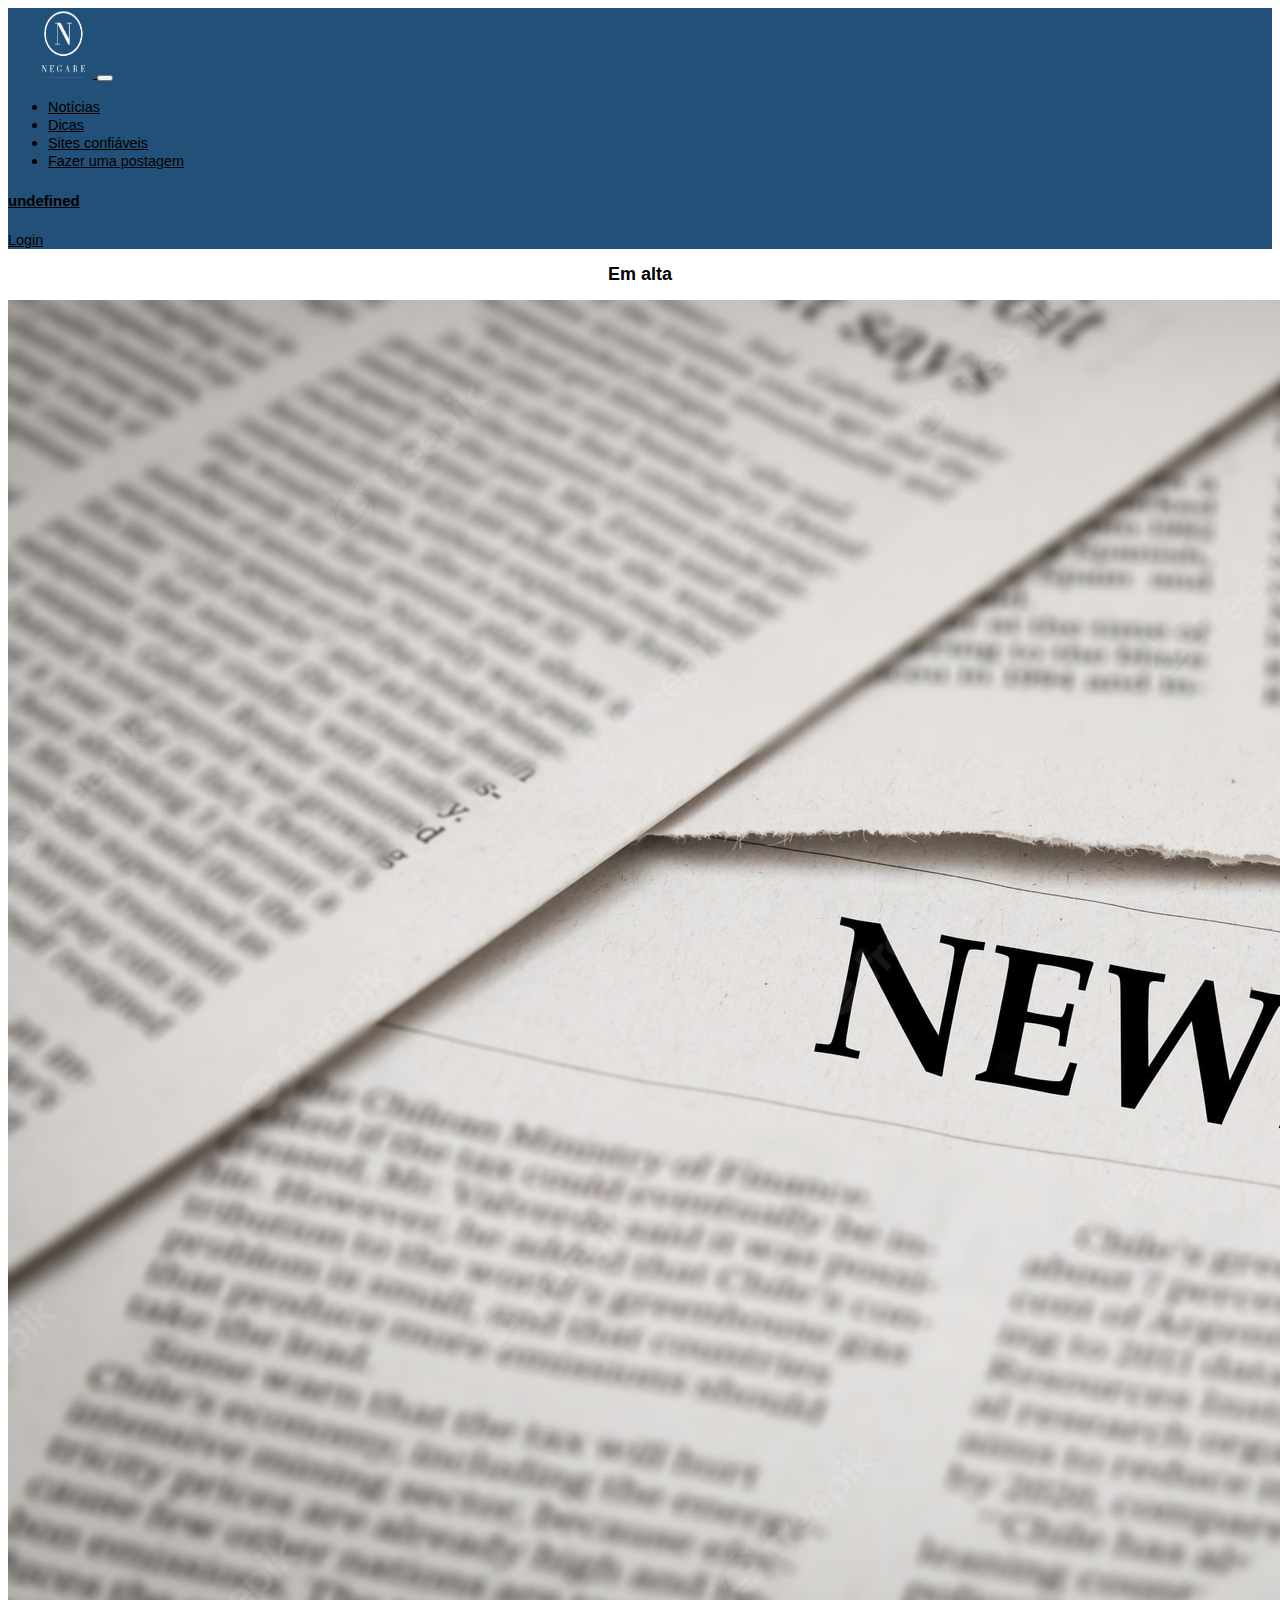
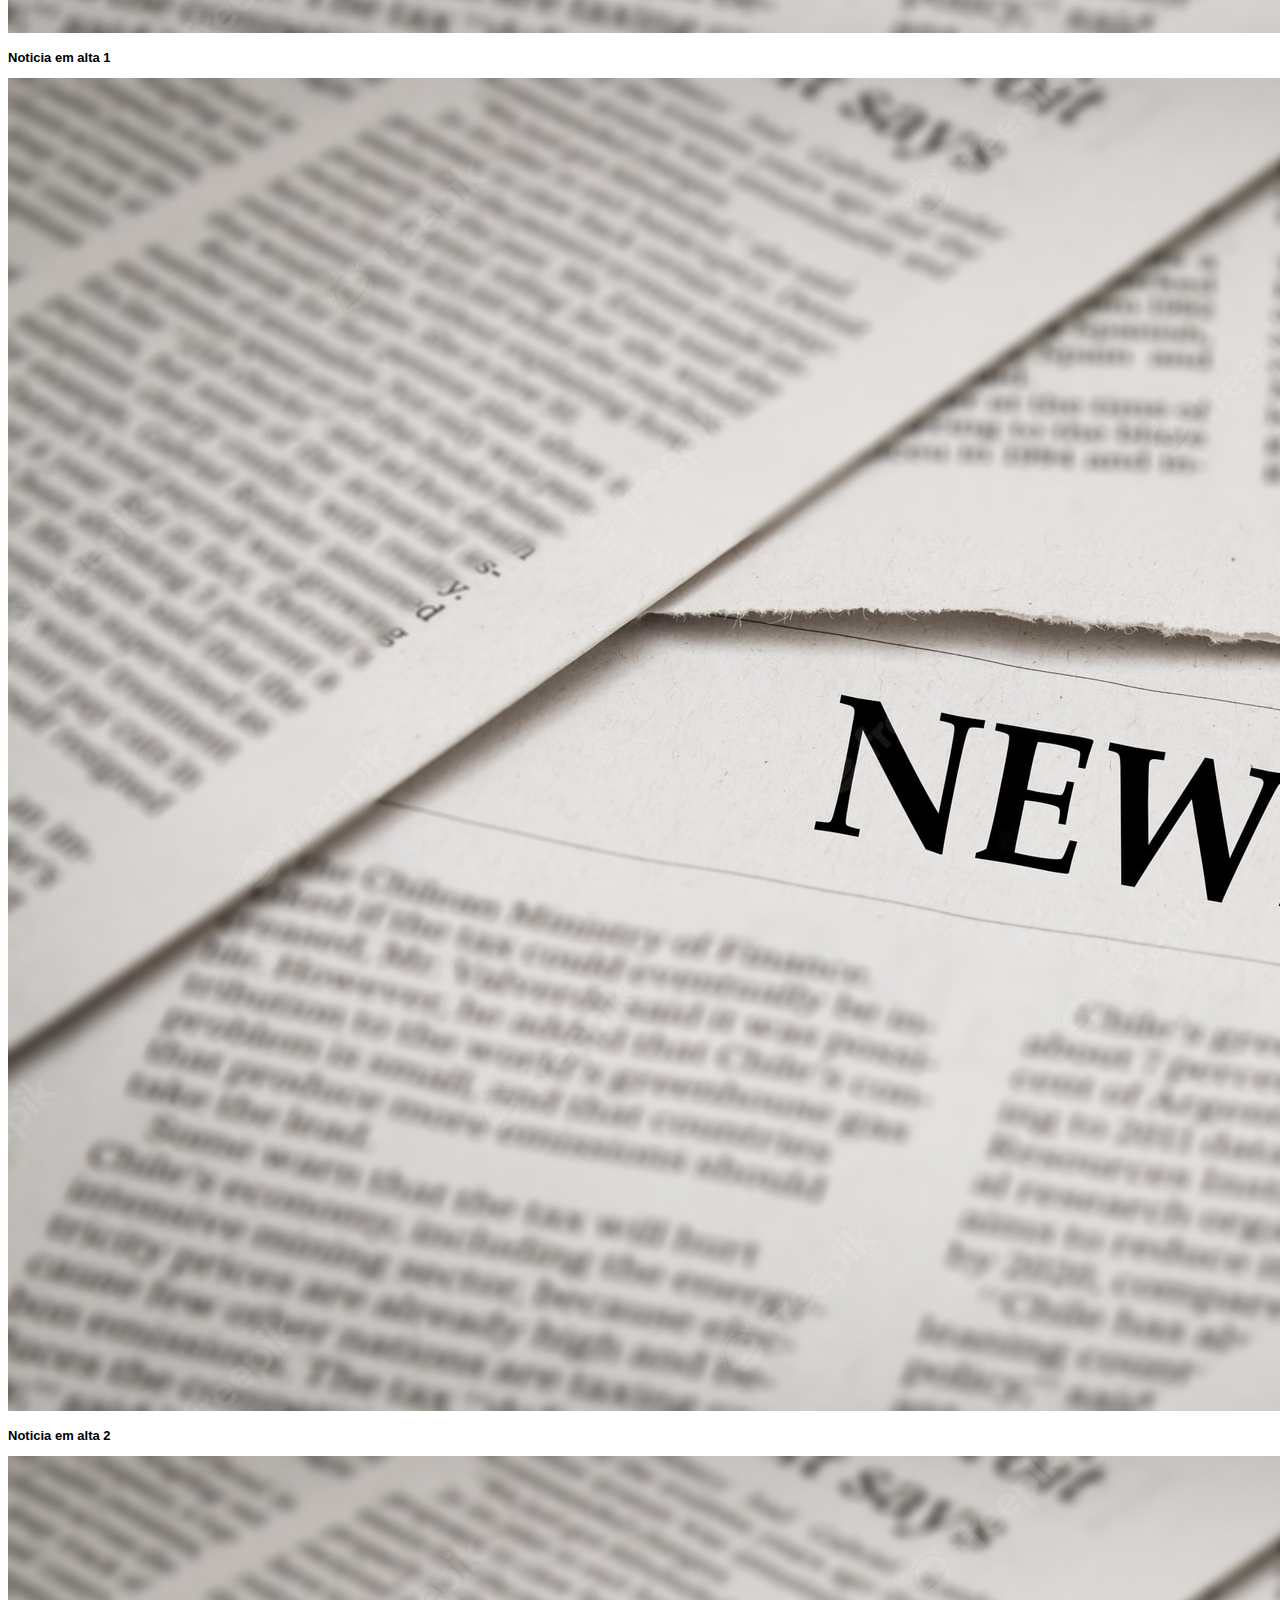
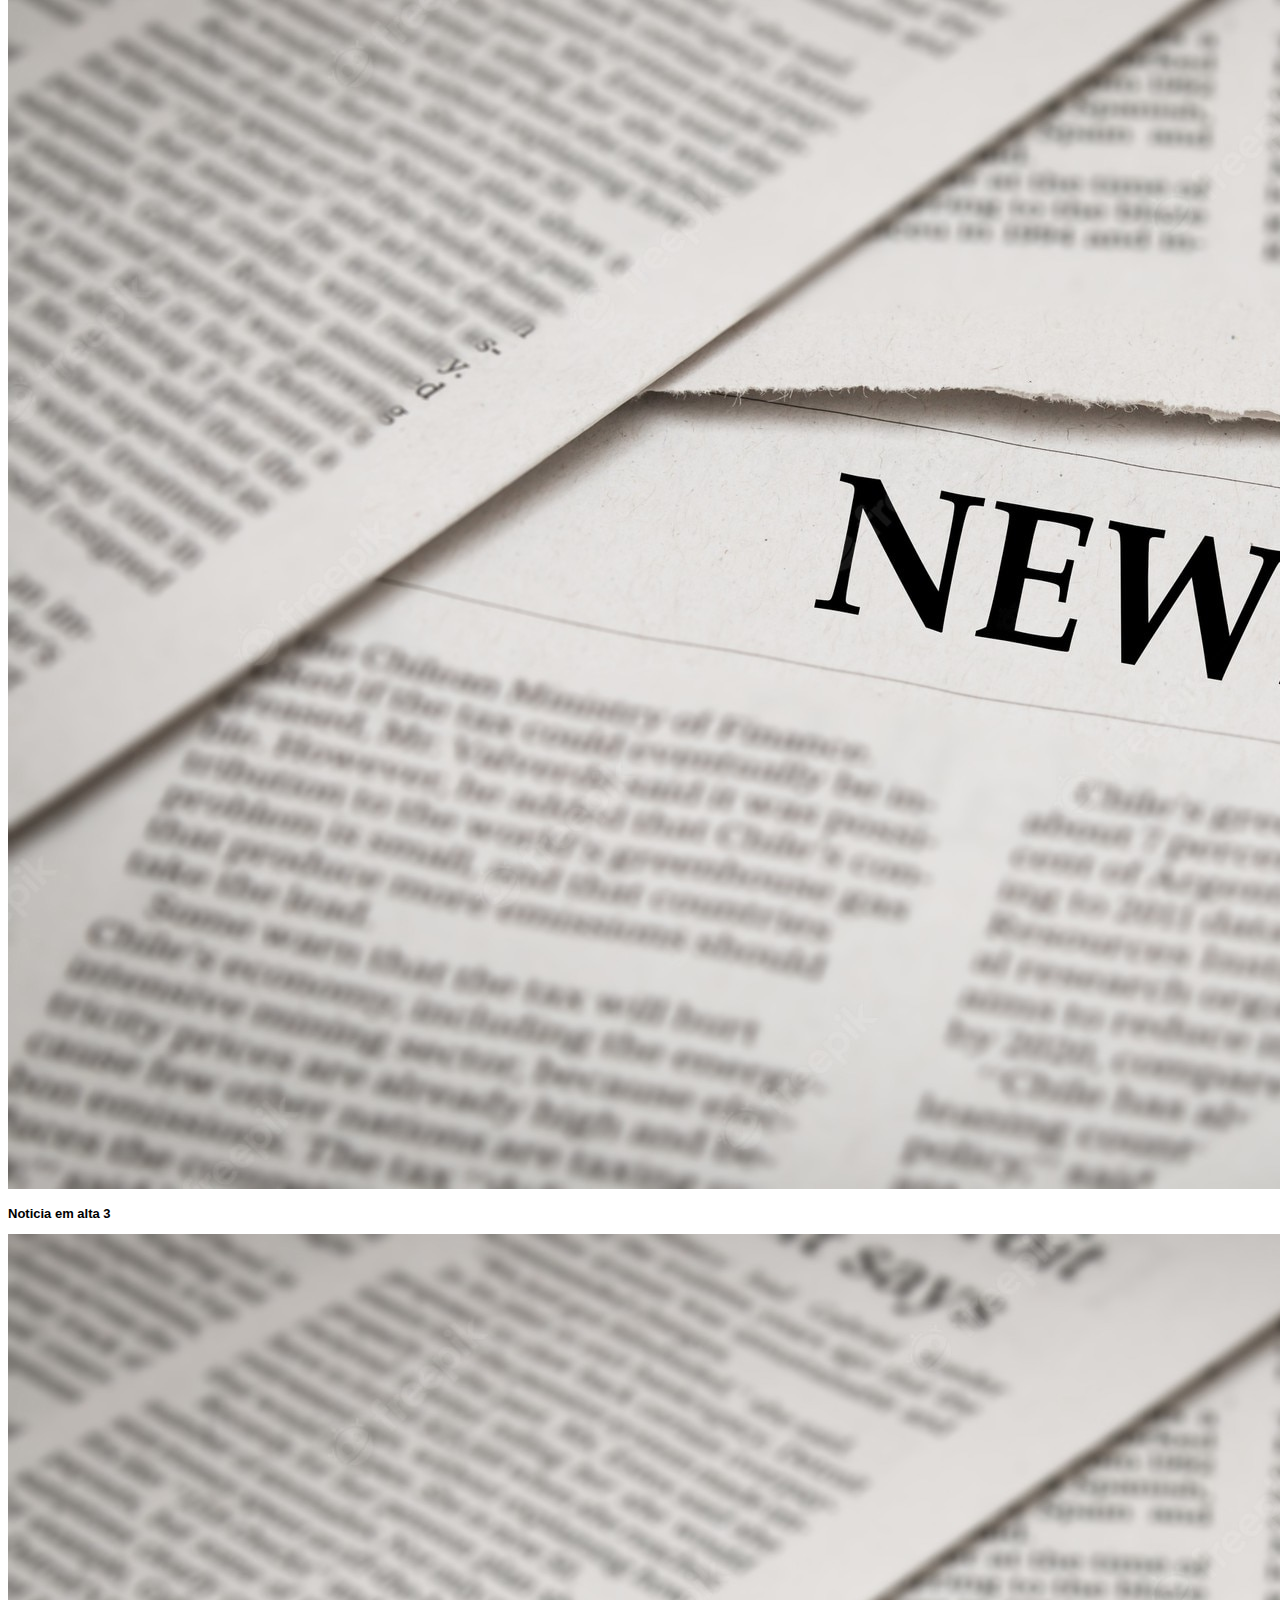
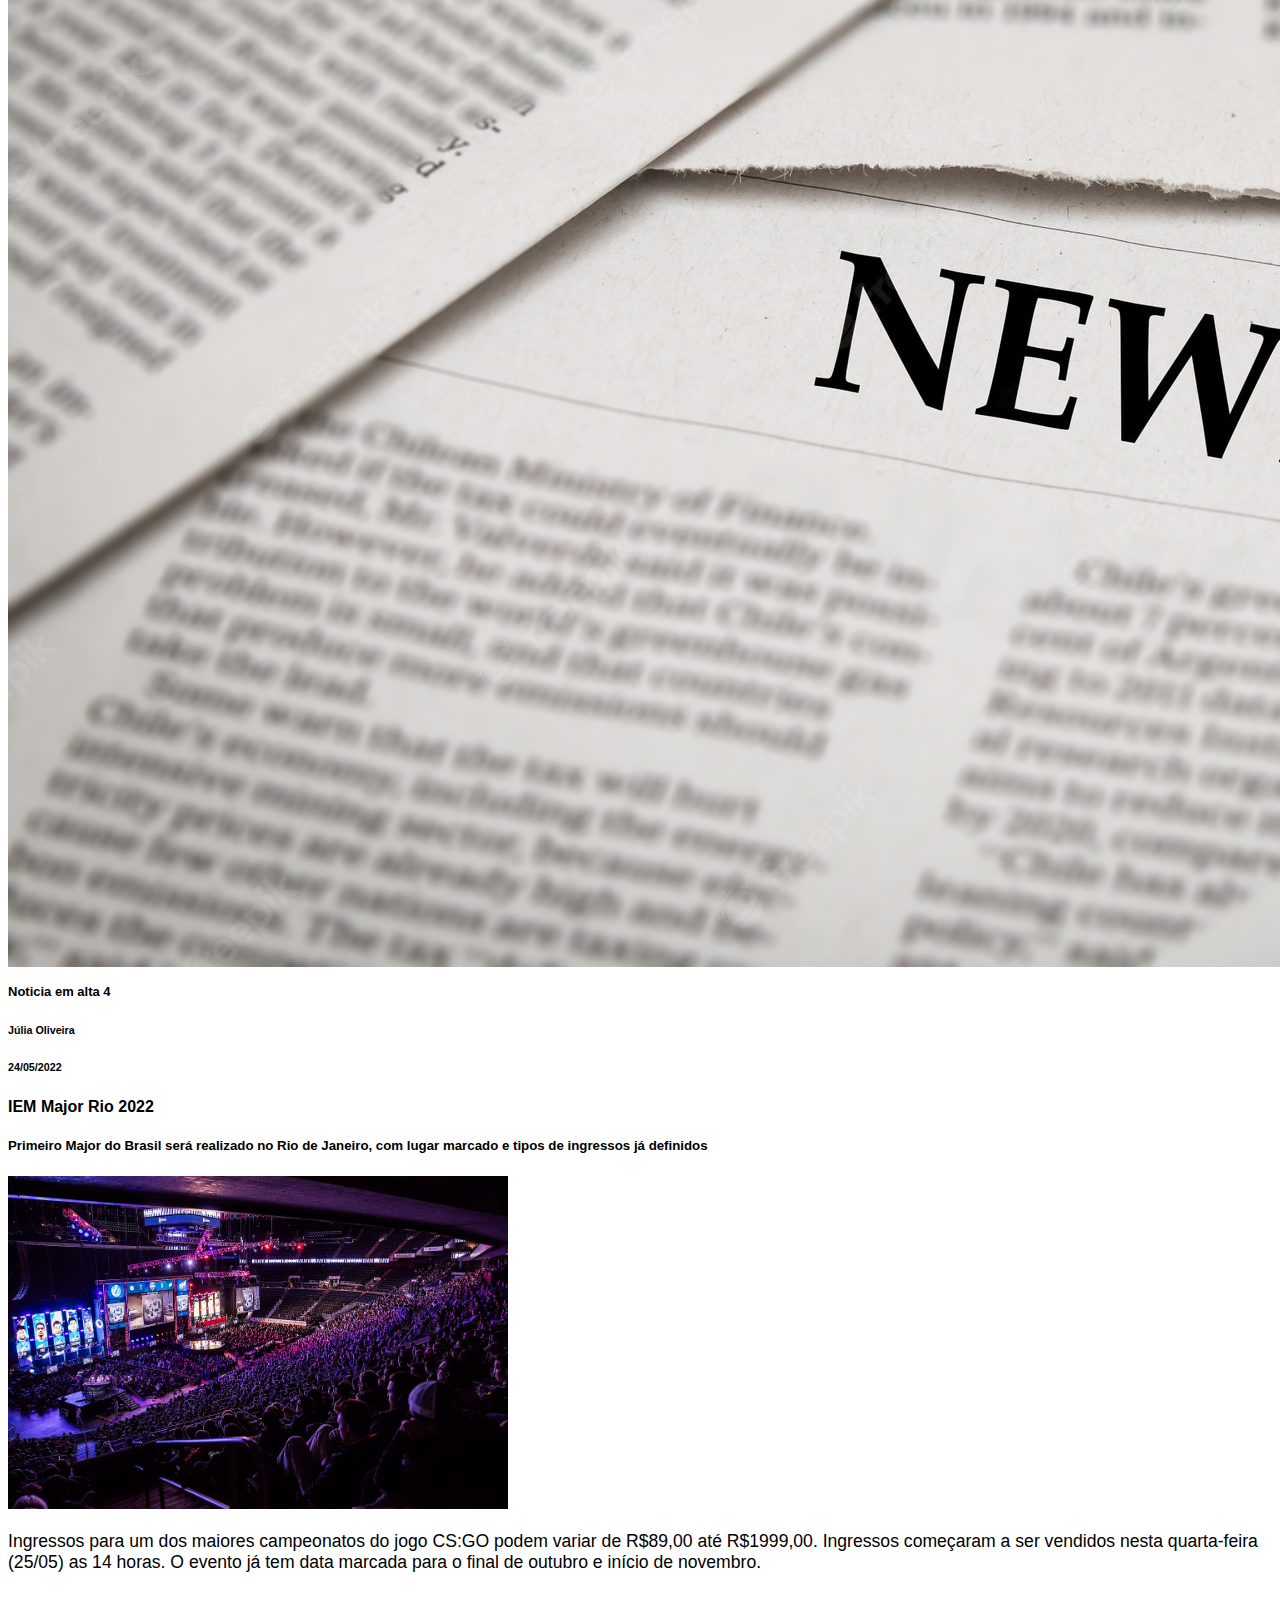
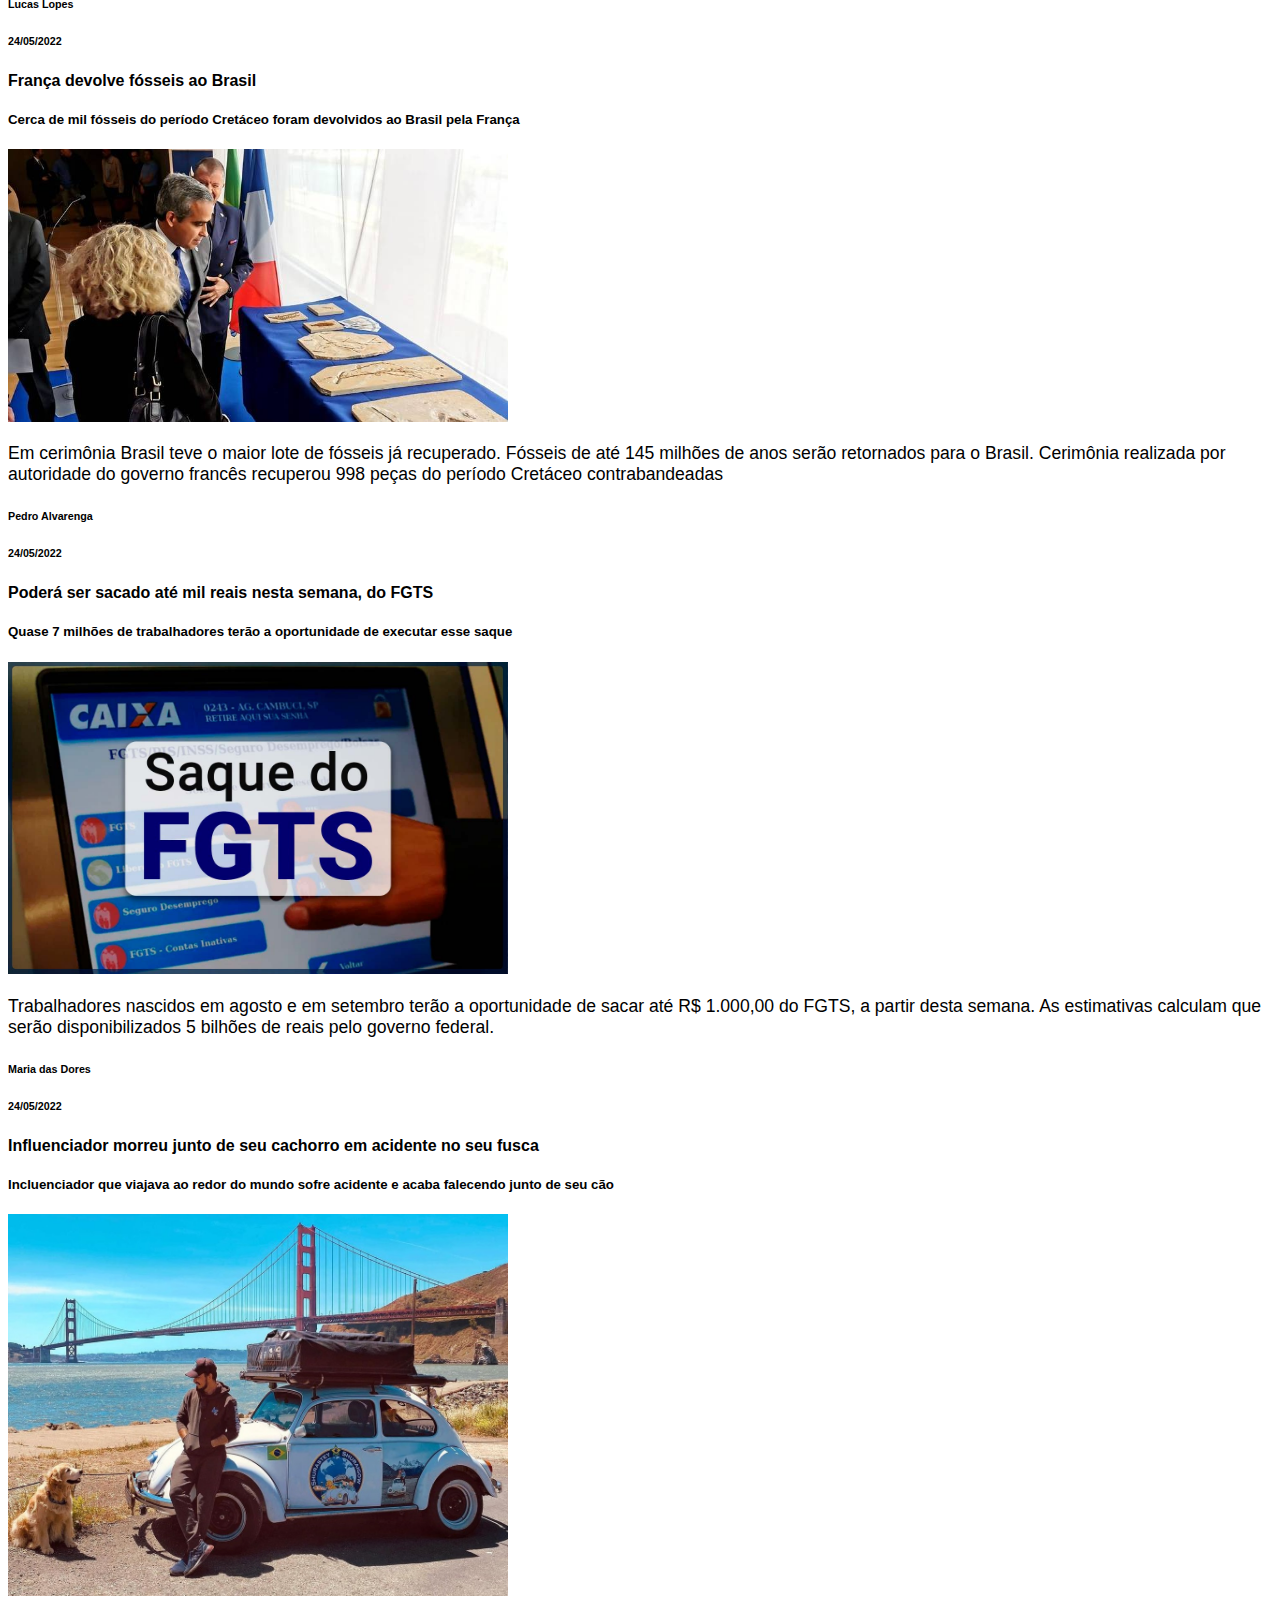
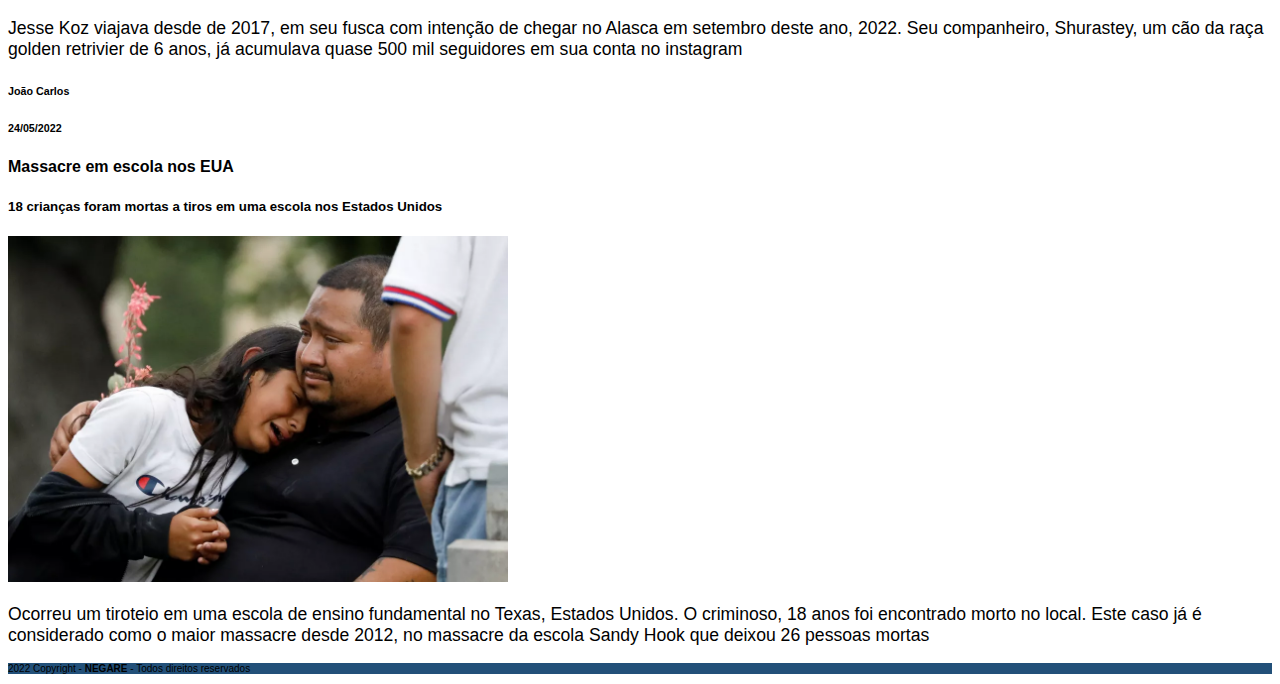
<file: index.html>
<!DOCTYPE html>
<html lang="pt-br">

<head>
    <meta charset="utf-8">
    <meta name="viewport" content="width=device-width, initial-scale=1.0">
    <title>Negare</title>
    <link href="style.css" rel="stylesheet" type="text/css" />
    <link href="estilo.css" rel="stylesheet" type="text/css" />
    <link rel="stylesheet" href="https://cdnjs.cloudflare.com/ajax/libs/font-awesome/4.7.0/css/font-awesome.min.css">
    <link href="https://cdn.jsdelivr.net/npm/bootstrap@5.1.3/dist/css/bootstrap.min.css" rel="stylesheet" integrity="sha384-1BmE4kWBq78iYhFldvKuhfTAU6auU8tT94WrHftjDbrCEXSU1oBoqyl2QvZ6jIW3" crossorigin="anonymous">
    <script src="login.js"></script>
    <script>

/*
        var btn = document.getElementById('button_login');


        if(!usuarioCorrente.login) {
            btn.style.display = 'block';
        } else {
            document.getElementById(el).style.display = 'none';

        }
*/
        function initPage() {


            // Informa o nome do usuário logado
            document.getElementById('nomeUsuario').innerHTML = usuarioCorrente.nome;

            // Lista os usuários 
            exibeUsuarios ();
        }

        // Associa ao evento de carga da página a função para verificar se o usuário está logado
        window.addEventListener('load', initPage);

      
    </script>

</head>

<body onload="init()">
    <header class="header">
       

        <nav class="navbar navbar-expand-lg navbar-dark  ">
            <div class="container-fluid">
               <a href="index.html"> <img class="navbar-brand img-logo"  src="images/logo.png" alt="Negare"> </a>
   
               <button class="navbar-toggler" type="button" data-bs-toggle="collapse"
                   data-bs-target="#navbarNav" aria-controls="navbarNav"
                   aria-expanded="false" aria-label="Toggle navigation">
                   <span class="navbar-toggler-icon"></span>
               </button>
   
                <div class="collapse navbar-collapse" id="navbarNav">
                   <ul class="navbar-nav me-auto mb-5 mb-lg-4">
                       <li class="nav-item">
                           <a class="nav-link  text-dark"  href="noticias.html">Notícias</a>
                       </li>
                       <li class="nav-item">
                           <a class="nav-link text-dark" href="dicas.html">Dicas</a>
                       </li>
                       <li class="nav-item">
                           <a class="nav-link text-dark" href="sites.html">Sites confiáveis</a>
                       </li>
                       <li class="nav-item">
                        <a class="nav-link text-dark" href="postagem.html">Fazer uma postagem</a>
                       </li>
                   </ul>
                   <form class="form-inline">
                        <h5><a class="text-dark" href="perfil.html"><span id="nomeUsuario"></span></a></h5>
                        <a href= "login.html"  class="btn btn-sm btn-outline-dark" type="button" id = "button_login">Login</button></a>
                    </form>
                </div>
           </div>    
        </nav>
    </header>

    <main>
        <div class="container"> 
        <div class="row ">
            <h1 class="emalta">
            <b>  Em alta  </b>
            </h1>    
        </div>  
        </div>

        <div class="container">
            <div class="row ">
                
                <div class="col-sm-6 col-md-6 col-lg-3 ">
                    <div class="card" widht="100%">
                        <img src="images/do.jpg" class="card-img-top" alt="emalta">
                        <div class="card-body">
                            <p class="card-text"><b>Noticia em alta 1</b></p>
                        </div>
                    </div>
                </div>

                <div class="col-sm-6 col-md-6 col-lg-3">
                    <div class="card" widht="100%">
                        <img src="images/do.jpg" class="card-img-top" alt="emalta">
                        <div class="card-body">
                            <p class="card-text"><b>Noticia em alta 2</b></p>
                        </div>
                    </div>
                </div>

                <div class="col-sm-6 col-md-6 col-lg-3">
                    <div class="card" widht="100%">
                        <img src="images/do.jpg" class="card-img-top" alt="emalta">
                        <div class="card-body">
                            <p class="card-text"><b>Noticia em alta 3</b></p>
                        </div>
                    </div>
                </div>

                <div class="col-sm-6 col-md-6 col-lg-3">
                    <div class="card" widht="100%">
                        <img src="images/do.jpg" class="card-img-top" alt="emalta">
                        <div class="card-body">
                            <p class="card-text"><b>Noticia em alta 4</b></p>
                        </div>
                    </div>
                </div>
                </div>
            </div>
        </div>
    

        <div class="container">
            <div class="row">
            <div class="d-flex justify-content-center">   
            <div class="col-sm-12 col-md-10 col-lg-8 ">
                    <div class="container bg-light">
                        <div class="row" id="corpo">

                            <div class="col-1 ">
                                <div class="profile-header-container">
                                    
                                    <img class="img-circle" src="images/image1.png" height="90%" width="90%" />
                                </div>
                            </div>
                            <div class="col-11 ">
                                
                                <h class="nome"><b>USER1</b></h>
                                <p><b>20/02/2002</b></p>
                                <p class="titulo-postagem">Massa tincidunt nunc pulvinar sapien et ligula ullamcorper?</p>
                                <img src="images/download.jpg" class="img-noticia" alt="imagem">
                                <br>
                                <br>
                                <p class="postagem">Massa tincidunt nunc pulvinar sapien et ligula ullamcorper malesuada proin. Dui faucibus in ornare quam viverra orci sagittis eu volutpat. Amet aliquam id diam maecenas ultricies mi eget. Quisque non tellus orci ac auctor augue mauris augue. Libero justo laoreet sit amet cursus sit amet. Ac turpis egestas sed tempus urna. Vitae ultricies leo integer malesuada nunc vel risus commodo viverra. Sed elementum tempus egestas sed sed risus pretium. Aliquam eleifend mi in nulla posuere sollicitudin. Gravida arcu ac tortor dignissim convallis aenean et tortor. Eget nulla facilisi etiam dignissim diam. Eu nisl nunc mi ipsum faucibus vitae.</p>
                                <br>
                                <input class="form-control form-control-sm" type="text" placeholder="Comente aqui...">
                                <br>
                                <br>
                            </div>

                            <div class="col-1 ">
                                <div class="profile-header-container">
                                    <img class="img-circle" src="images/image1.png" height="90%" width="90%" />
                                </div>
                            </div>
                            <div class="col-11 ">
                                <h class="nome" ><b>USER2</b></h>
                                <p><b>20/02/2002</b></p>
                                <p class="titulo-postagem">Dui faucibus in ornare quam viverra?</p>
                                <img src="images/download(1).jpg" class="img-noticia" alt="imagem">
                                <br>
                                <br>
                                <p class="postagem">Lorem ipsum dolor sit amet, consectetur adipiscing elit, sed do eiusmod tempor incididunt ut labore et dolore magna aliqua. Urna porttitor rhoncus dolor purus non enim praesent. Dui sapien eget mi proin sed libero enim. Commodo odio aenean sed adipiscing diam donec adipiscing tristique. Metus aliquam eleifend mi in nulla posuere sollicitudin. Mi tempus imperdiet nulla malesuada. Tincidunt nunc pulvinar sapien et ligula. Donec enim diam vulputate ut pharetra sit amet. Nec feugiat in fermentum posuere urna. Libero enim sed faucibus turpis in eu. Nunc id cursus metus aliquam eleifend mi. Elementum integer enim neque volutpat ac tincidunt vitae semper. Nulla malesuada pellentesque elit eget gravida. A arcu cursus vitae congue mauris rhoncus aenean. Amet luctus venenatis lectus magna fringilla urna porttitor. Auctor neque vitae tempus quam pellentesque.</p>
                                <br>
                                <input class="form-control form-control-sm" type="text" placeholder="Comente aqui...">
                                <br>
                                <br>
                            </div>

                            <div class="col-1 ">
                                <div class="profile-header-container">
                                    <img class="img-circle" src="images/image1.png" height="90%" width="90%" />
                                </div>
                            </div>
                            <div class="col-11 ">
                                <h class="nome" ><b>USER3</b></h>
                                <p><b>20/02/2002</b></p>
                                <p class="titulo-postagem">onsectetur adipiscing elit, sed do eiusmod tempor incididunt</p>
                                <img src="images/download(1).jpg" class="img-noticia" alt="imagem">
                                <br>
                                <br>
                                <p class="postagem">Lorem ipsum dolor sit amet, consectetur adipiscing elit, sed do eiusmod tempor incididunt ut labore et dolore magna aliqua. Urna porttitor rhoncus dolor purus non enim praesent. Dui sapien eget mi proin sed libero enim. Commodo odio aenean sed adipiscing diam donec adipiscing tristique. Metus aliquam eleifend mi in nulla posuere sollicitudin. Mi tempus imperdiet nulla malesuada. Tincidunt nunc pulvinar sapien et ligula. Donec enim diam vulputate ut pharetra sit amet. Nec feugiat in fermentum posuere urna. Libero enim sed faucibus turpis in eu. Nunc id cursus metus aliquam eleifend mi. Elementum integer enim neque volutpat ac tincidunt vitae semper. Nulla malesuada pellentesque elit eget gravida. A arcu cursus vitae congue mauris rhoncus aenean. Amet luctus venenatis lectus magna fringilla urna porttitor. Auctor neque vitae tempus quam pellentesque.</p>
                                <br>
                                <input class="form-control form-control-sm" type="text" placeholder="Comente aqui...">
                                <br>
                                <br>
                            </div>

                        </div>
                    </div>
                </div>
            </div>
            </div>
        </div>
    </main>
     
<footer>
    <div class="text-center p-3">
        <p class="footertxt">2022 Copyright - <b>NEGARE </b>- Todos direitos reservados
        </p>
    </div>
</footer>
<script src="https://cdn.jsdelivr.net/npm/@popperjs/core@2.10.2/dist/umd/popper.min.js"
    integrity="sha384-7+zCNj/IqJ95wo16oMtfsKbZ9ccEh31eOz1HGyDuCQ6wgnyJNSYdrPa03rtR1zdB"
    crossorigin="anonymous">
</script>
<script src="https://cdn.jsdelivr.net/npm/bootstrap@5.1.3/dist/js/bootstrap.min.js"
    integrity="sha384-QJHtvGhmr9XOIpI6YVutG+2QOK9T+ZnN4kzFN1RtK3zEFEIsxhlmWl5/YESvpZ13"
    crossorigin="anonymous">
</script>
<script src="https://ajax.googleapis.com/ajax/libs/jquery/1.8.3/jquery.min.js"></script>
<script src="postagem.js"></script>
<script>
    function exibeNoticias() {
        $("#corpo").html("");
        for (i = db.data.length - 1; i >= 0; i--) {
            let noticia = db.data[i];
            $("#corpo").append(`<div><h6><b>${noticia.nome}</b></h6>
                                <h6>${noticia.data}</h6>
                                <h4><b>${noticia.titulo}</b></h4>
                                <h5>${noticia.subTitulo}</h5>
                                <img width="500" src = "${noticia.imagem}">
                                <p class = 'postagem'>${noticia.noticia}</p></div>`);
        }
    }

    function init()
    {
        exibeNoticias();
    }
</script>
</body>

</html>
</file>
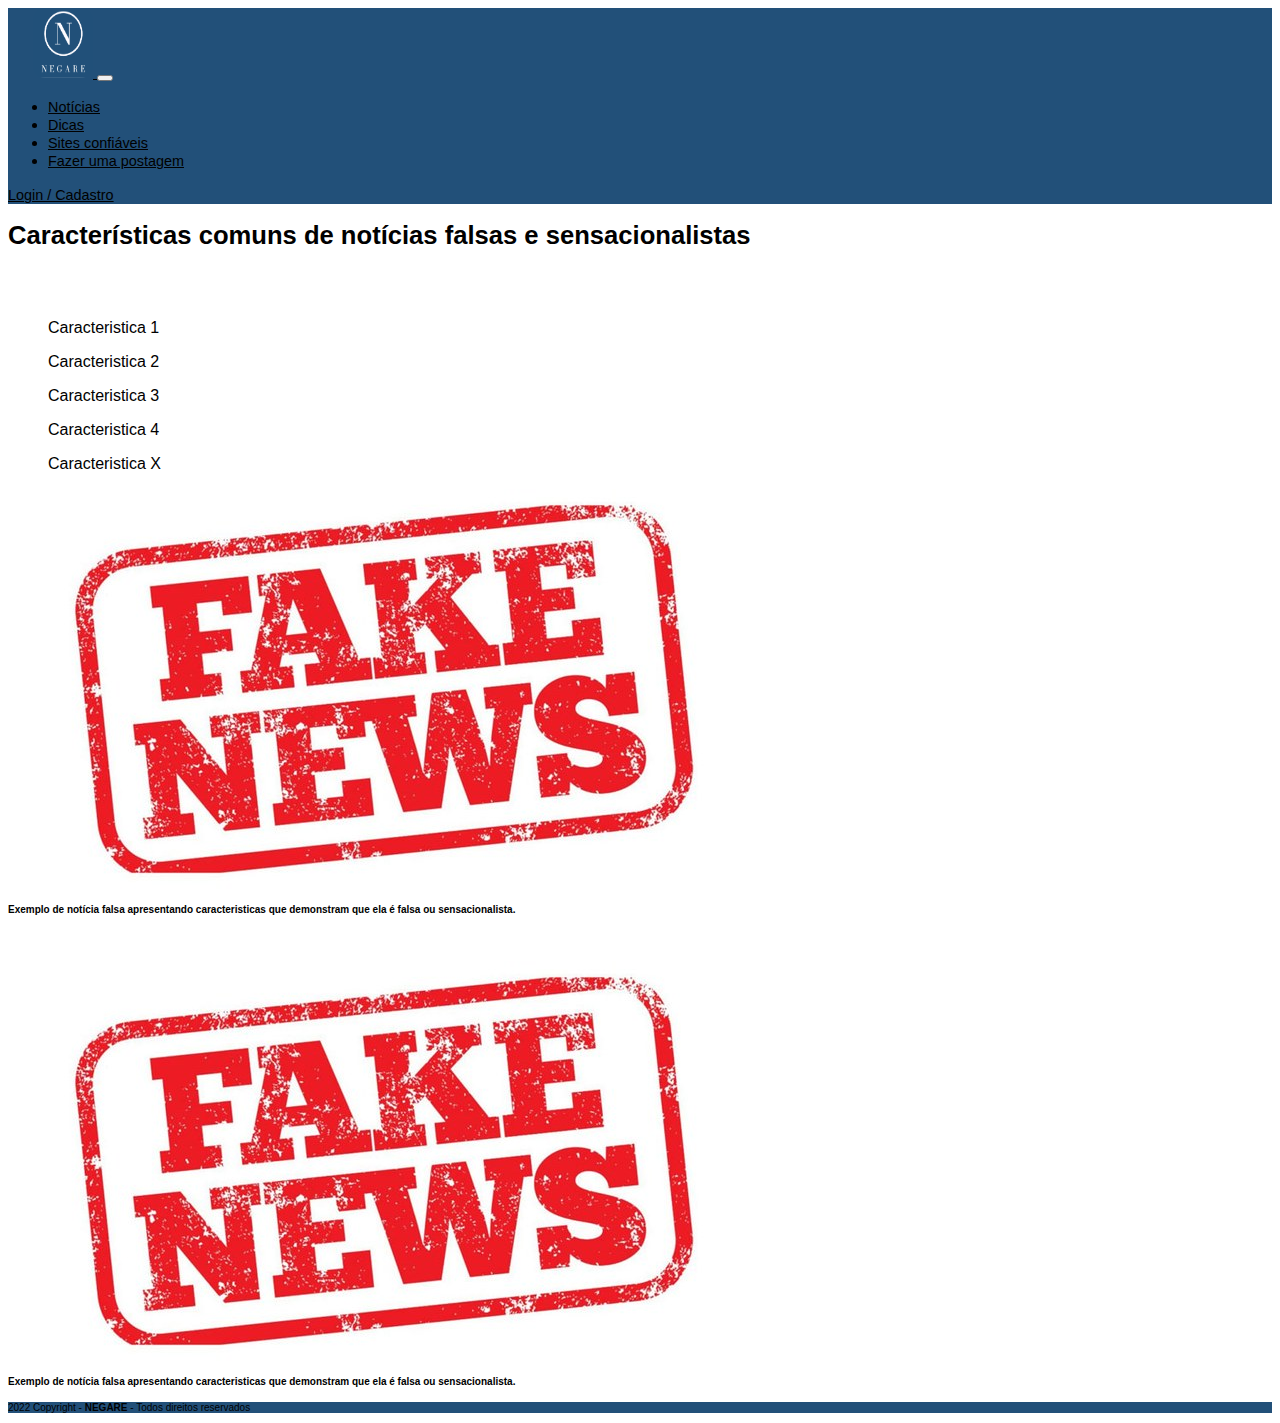
<file: dicas.html>
<!DOCTYPE html>
<html lang="pt-br">

<head>
    <meta charset="utf-8">
    <meta name="viewport" content="width=device-width, initial-scale=1.0">
    <title>Negare</title>
    <link href="style.css" rel="stylesheet" type="text/css" />
    <link href="estilo.css" rel="stylesheet" type="text/css" />
    <link rel="stylesheet" href="https://cdnjs.cloudflare.com/ajax/libs/font-awesome/4.7.0/css/font-awesome.min.css">
    <link href="https://cdn.jsdelivr.net/npm/bootstrap@5.1.3/dist/css/bootstrap.min.css" rel="stylesheet" integrity="sha384-1BmE4kWBq78iYhFldvKuhfTAU6auU8tT94WrHftjDbrCEXSU1oBoqyl2QvZ6jIW3" crossorigin="anonymous">

    <script src="login.js"></script>
    <script>
    
         /*
                    var btn = document.getElementById('button_login');
            
            
                    if(!usuarioCorrente.login) {
                        btn.style.display = 'block';
                    } else {
                        document.getElementById(el).style.display = 'none';
            
                    }
            */
        function initPage() {
            
            
            // Informa o nome do usuário logado
            document.getElementById('nomeUsuario').innerHTML = usuarioCorrente.nome;
                
            // Lista os usuários 
            exibeUsuarios ();
            }
            
            // Associa ao evento de carga da página a função para verificar se o usuário está logado
            window.addEventListener('load', initPage);
            
                  
    </script>

</head>

<body>
    <header id = "header1" class="header">
       
        <nav class="navbar navbar-expand-lg navbar-dark  ">
           <div class="container-fluid">
           
               <a href="index.html"> <img class="navbar-brand img-logo"  src="images/logo.png" alt="Negare"> </a>
   
               <button class="navbar-toggler" type="button" data-bs-toggle="collapse"
                   data-bs-target="#navbarNav" aria-controls="navbarNav"
                   aria-expanded="false" aria-label="Toggle navigation">
                   <span class="navbar-toggler-icon"></span>
               </button>
   
                <div class="collapse navbar-collapse" id="navbarNav">
                   <ul class="navbar-nav me-auto mb-5 mb-lg-4">
                       <li class="nav-item">
                           <a class="nav-link  text-dark"  href="noticias.html">Notícias</a>
                       </li>
                       <li class="nav-item">
                           <a class="nav-link text-dark" href="dicas.html">Dicas</a>
                       </li>
                       <li class="nav-item">
                           <a class="nav-link text-dark" href="sites.html">Sites confiáveis</a>
                       </li>
                       <li class="nav-item">
                        <a class="nav-link text-dark" href="postagem.html">Fazer uma postagem</a>
                    </li>
                 
                   </ul>
                   <form class="form-inline">
                    
                    <a href= "login.html" id = "bntUrer" class="btn btn-sm btn-outline-dark" type="button">Login / Cadastro</button></a>
                    
                  </form>
                   </div>
           </div>
           </div>    
         </nav>
       </header>

       <header id="header2" class="header">
       

        <nav class="navbar navbar-expand-lg navbar-dark  ">
           <div class="container-fluid">
           
               <a href="index.html"> <img class="navbar-brand img-logo"  src="images/logo.png" alt="Negare"> </a>
   
               <button class="navbar-toggler" type="button" data-bs-toggle="collapse"
                   data-bs-target="#navbarNav" aria-controls="navbarNav"
                   aria-expanded="false" aria-label="Toggle navigation">
                   <span class="navbar-toggler-icon"></span>
               </button>
   
                <div class="collapse navbar-collapse" id="navbarNav">
                   <ul class="navbar-nav me-auto mb-5 mb-lg-4">
                       <li class="nav-item">
                           <a class="nav-link  text-dark"  href="noticias.html">Notícias</a>
                       </li>
                       <li class="nav-item">
                           <a class="nav-link text-dark" href="dicas.html">Dicas</a>
                       </li>
                       <li class="nav-item">
                           <a class="nav-link text-dark" href="sites.html">Sites confiáveis</a>
                       </li>
                 
                   </ul>
                   
                    <a href= "postagem.html"><img src="[data-uri]"/></a>
                          
                    <a href= "perfil.html"><img src="[data-uri]"/></a>
                    <p><span id="nomeUsuario"></span></p>
                </div>
           </div>    
         </nav>
       </header>
     <main>



        <div class="container">
            <div class="row">
            <div class="d-flex justify-content-center">   
              <div class="col-sm-12 col-md-10 col-lg-10 ">
                    <div class="container bg-light">
                        <div class="row">

                            <h1 class="sites">
                                <b>
                                    Características comuns de notícias falsas e sensacionalistas
                                </b>
                            </h1>
                            <br>
                            <br>
                        <ul>
            
                          <p class="dicas">Caracteristica 1</p>
                          <p class="dicas">Caracteristica 2</p>
                          <p class="dicas">Caracteristica 3</p>
                          <p class="dicas">Caracteristica 4</p>
                          <p class="dicas">Caracteristica X</p>
            
                        </ul>

                        </div>
                    </div>
              </div>
            </div>
            </div>
        </div>

        <div class="container">
            <div class="row">
                <div class="d-flex justify-content-center">   
                    <div class="col-sm-12 col-md-8 col-lg-8 ">
                        <div class="container">
                            <div class="row">

                                <img class = "img-fake" src="images/fakenews.jpeg">
                                <p> <b> Exemplo de notícia falsa apresentando caracteristicas que demonstram que ela é falsa ou sensacionalista.</b></p>

                                <br>
                                <br>

                                <img class = "img-fake" src="images/fakenews.jpeg">
                                <p> <b>Exemplo de notícia falsa apresentando caracteristicas que demonstram que ela é falsa ou sensacionalista.</b></p>
                            </div>
                        </div>
                    </div>
                </div>
            </div>
        </div>
        

    
    </main>
    
    
        <footer>
            <div class="text-center p-3">
                <p class="footertxt">2022 Copyright - <b>NEGARE </b>- Todos direitos reservados
                </p>
            </div>
        </footer>

        <script type="text/javascript">
            

            if (usuarioCorrente.login) {
                document.getElementById("header1").style.display="none";
            }else {
                document.getElementById("header2").style.display="none";
            }
            

        </script>

            <script src="https://cdn.jsdelivr.net/npm/@popperjs/core@2.10.2/dist/umd/popper.min.js"
                integrity="sha384-7+zCNj/IqJ95wo16oMtfsKbZ9ccEh31eOz1HGyDuCQ6wgnyJNSYdrPa03rtR1zdB"
                crossorigin="anonymous"></script>
            <script src="https://cdn.jsdelivr.net/npm/bootstrap@5.1.3/dist/js/bootstrap.min.js"
                integrity="sha384-QJHtvGhmr9XOIpI6YVutG+2QOK9T+ZnN4kzFN1RtK3zEFEIsxhlmWl5/YESvpZ13"
                crossorigin="anonymous"></script>
        </body>
        
        </html>
</file>
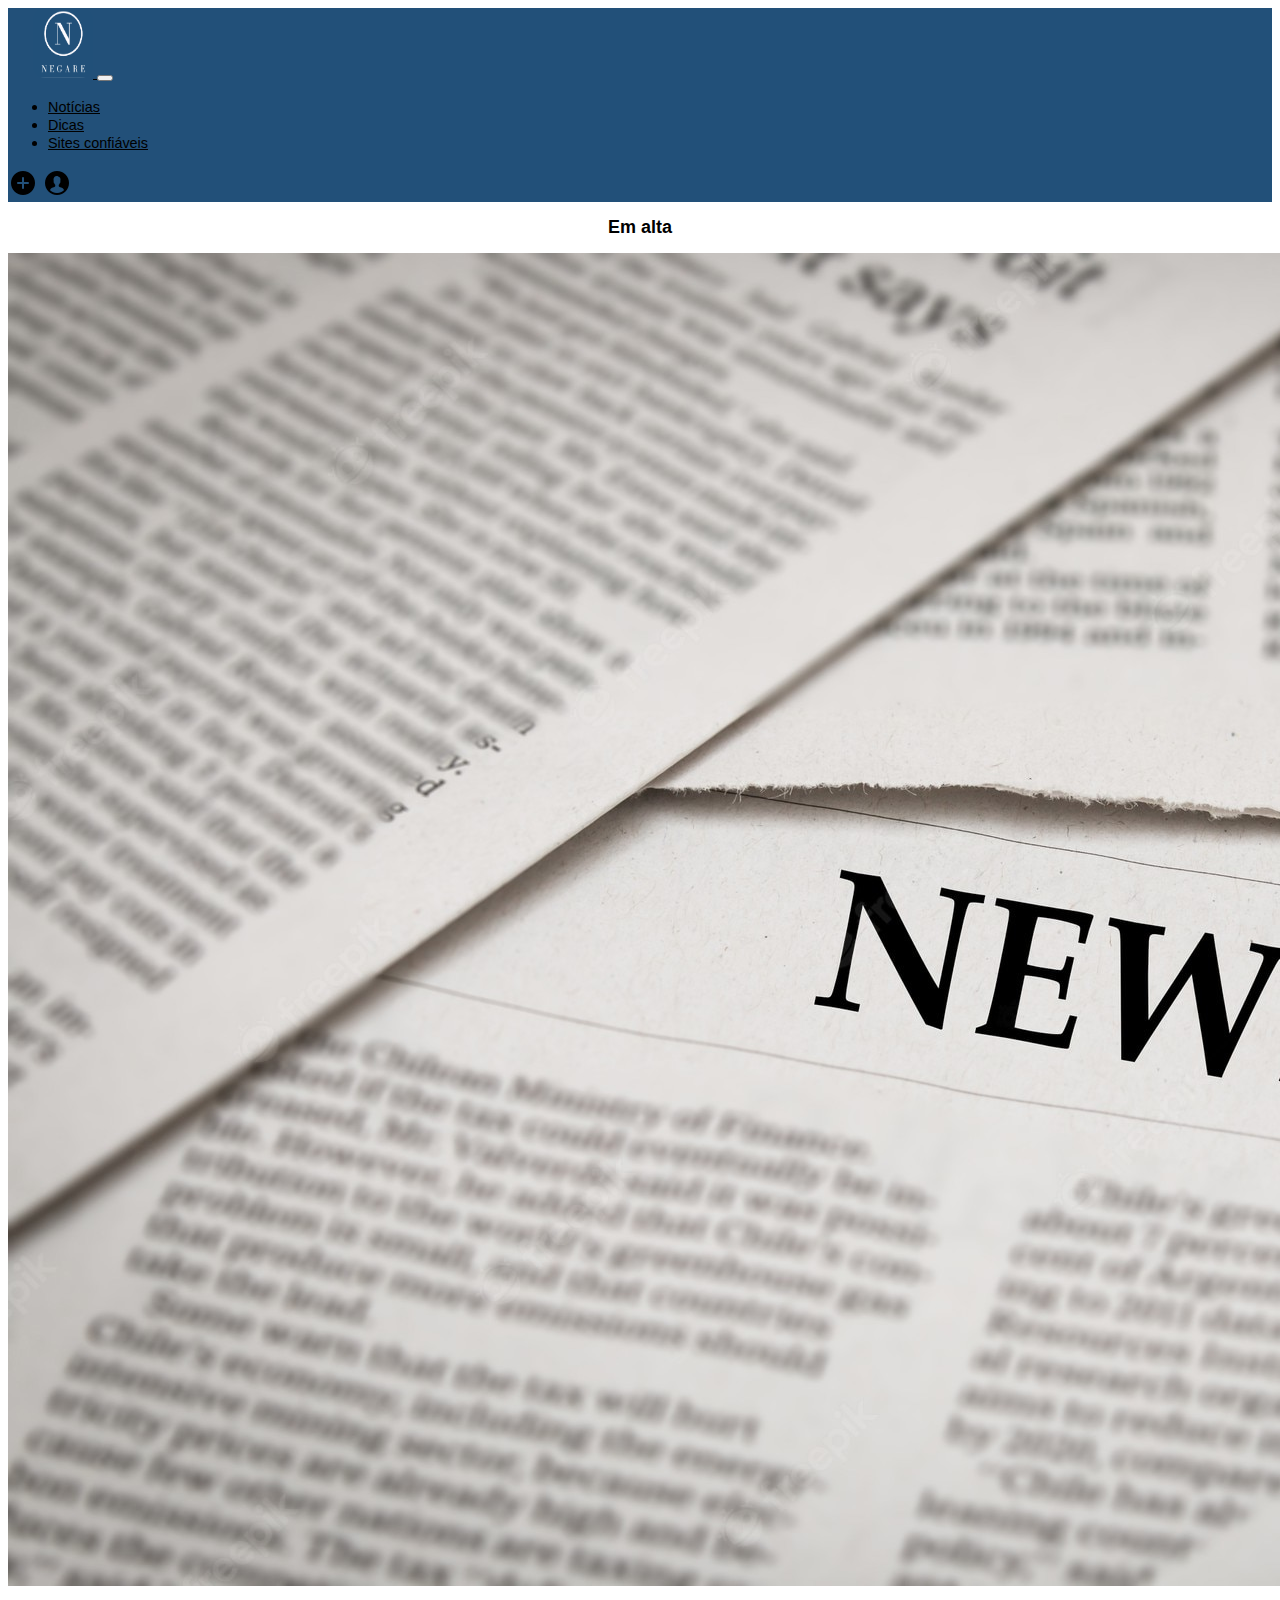
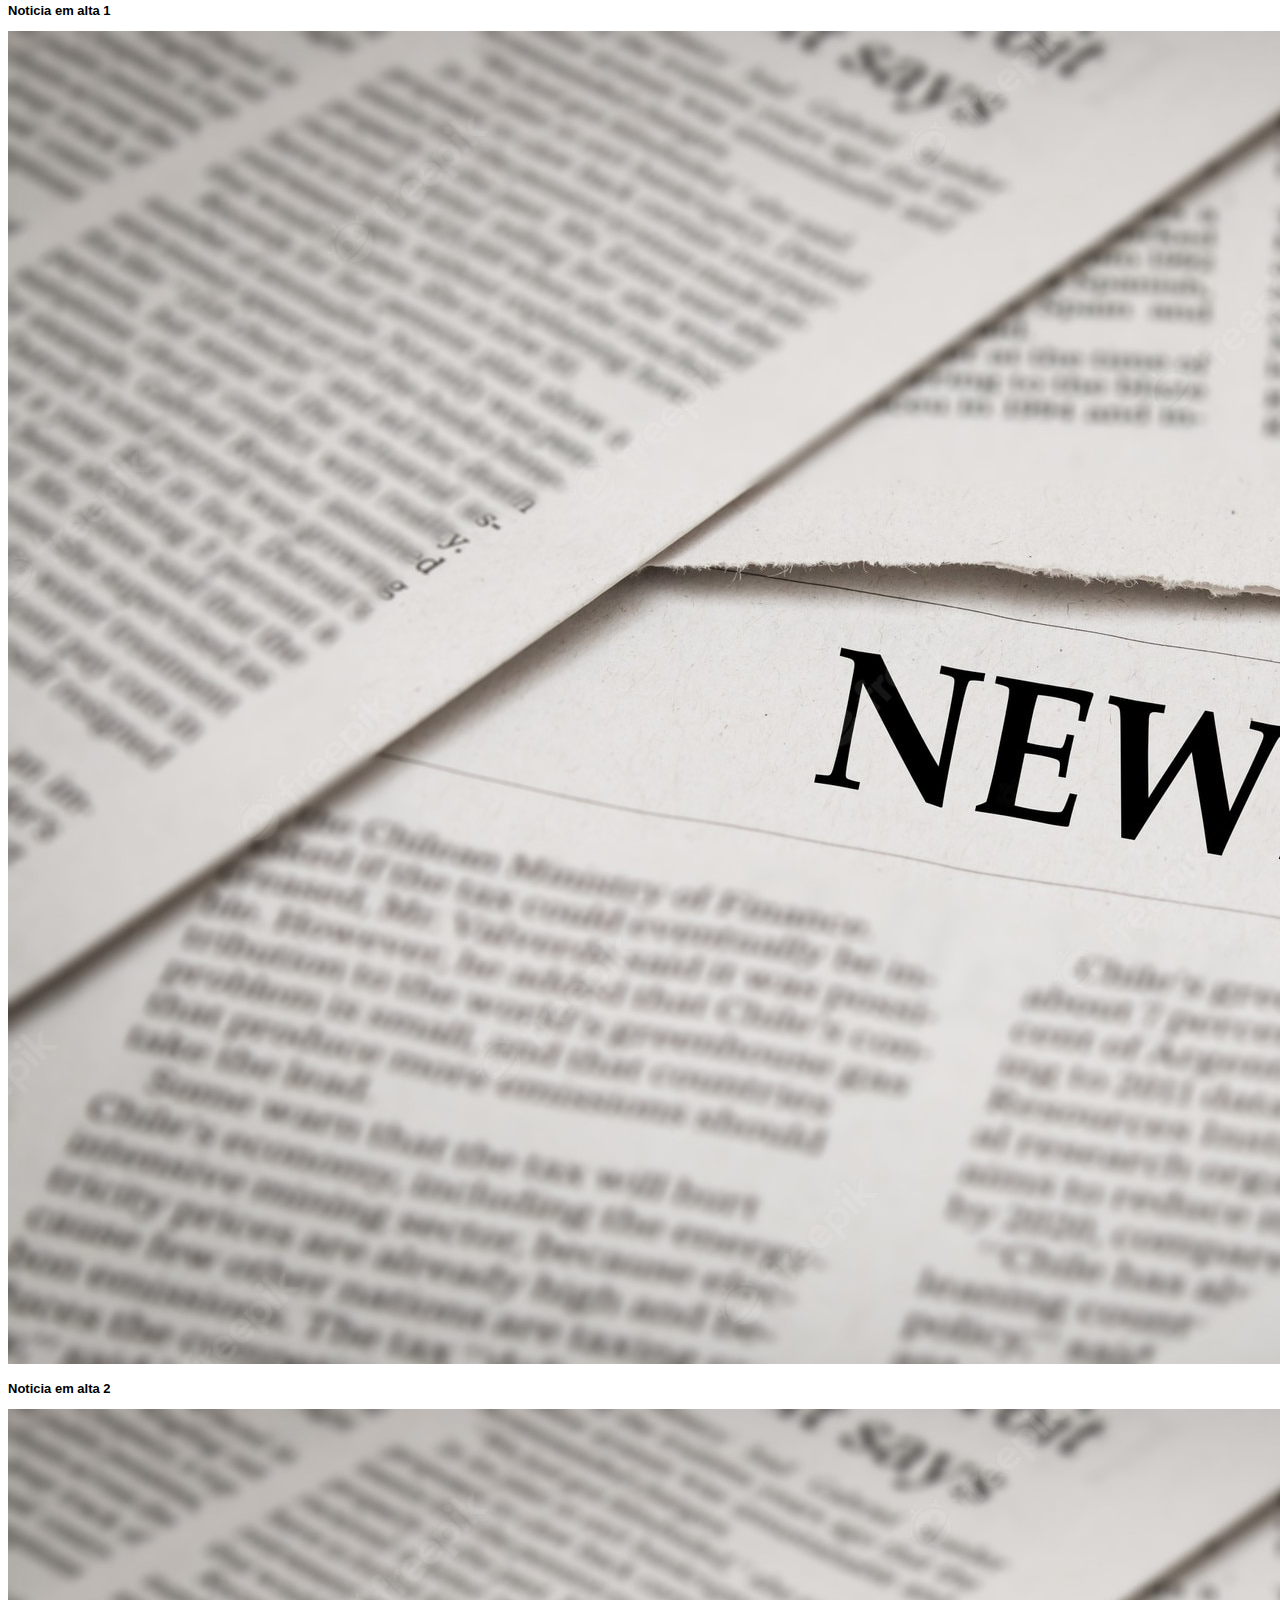
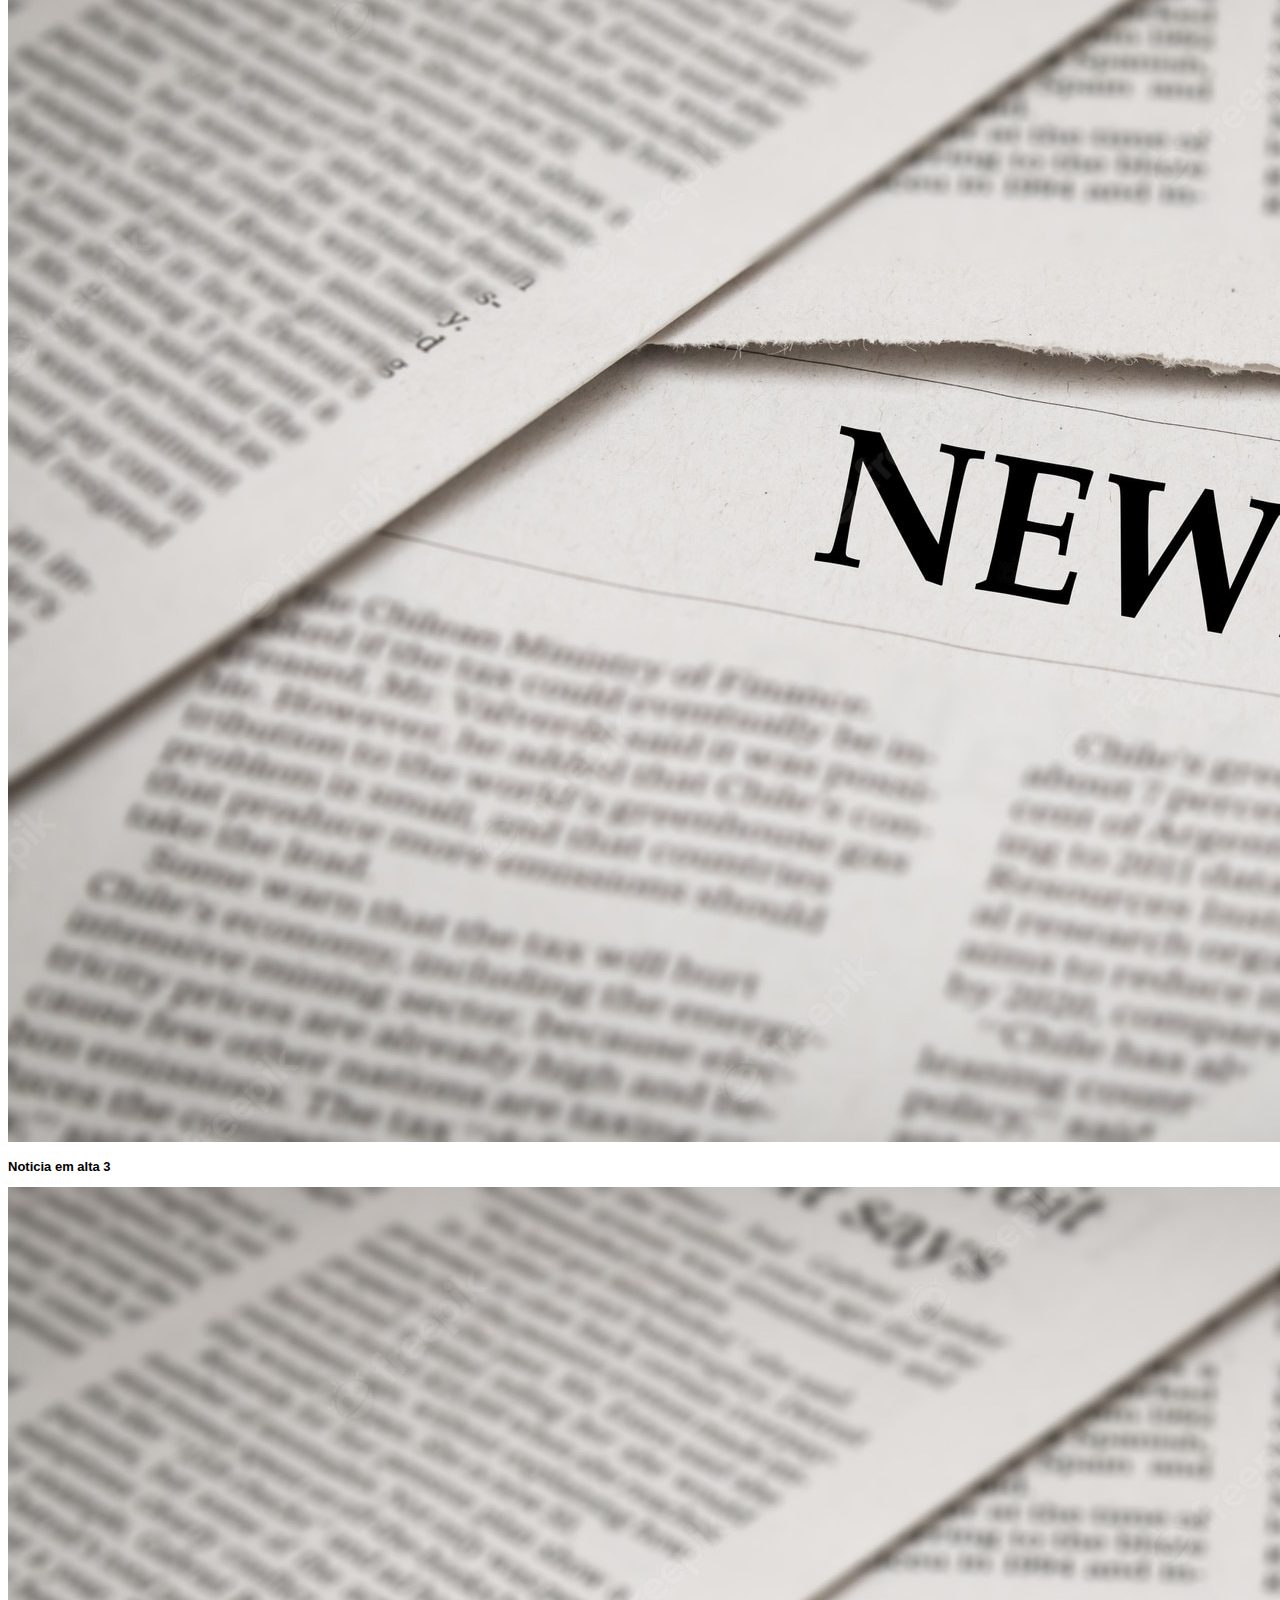
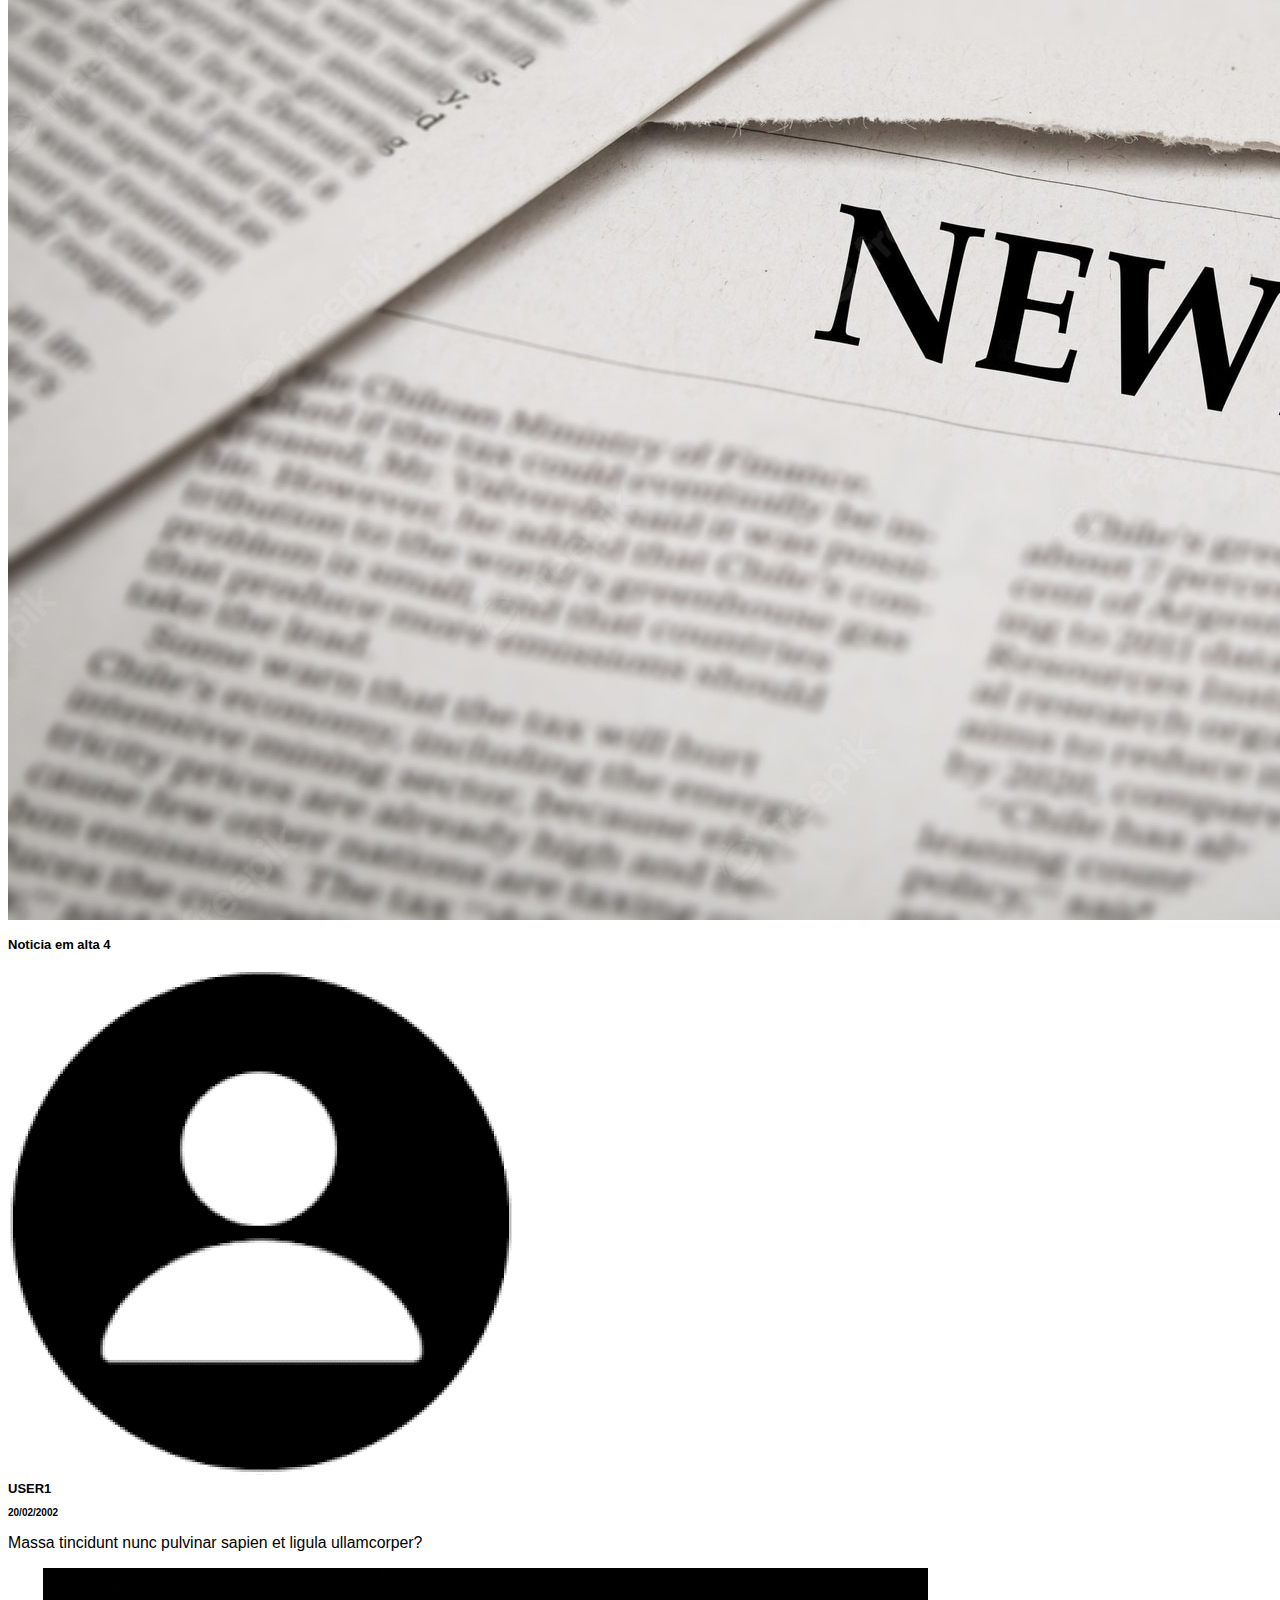
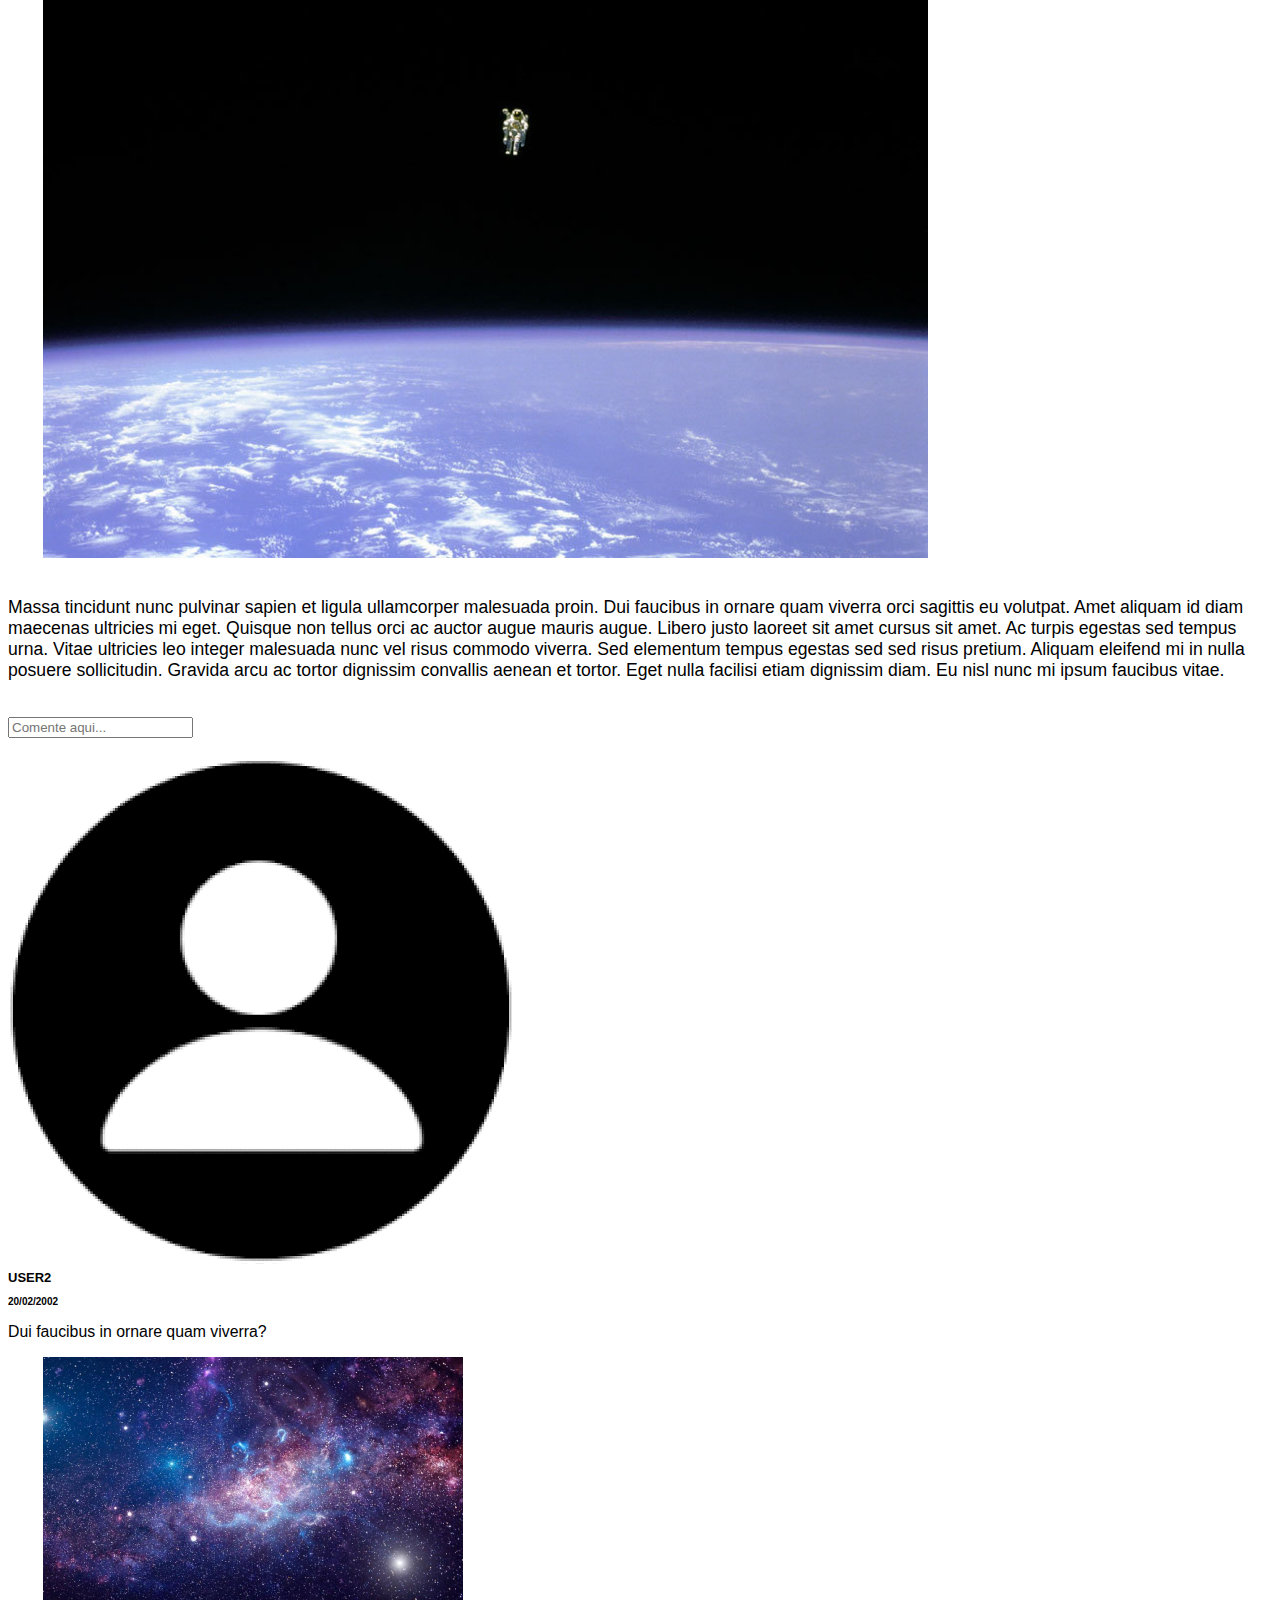
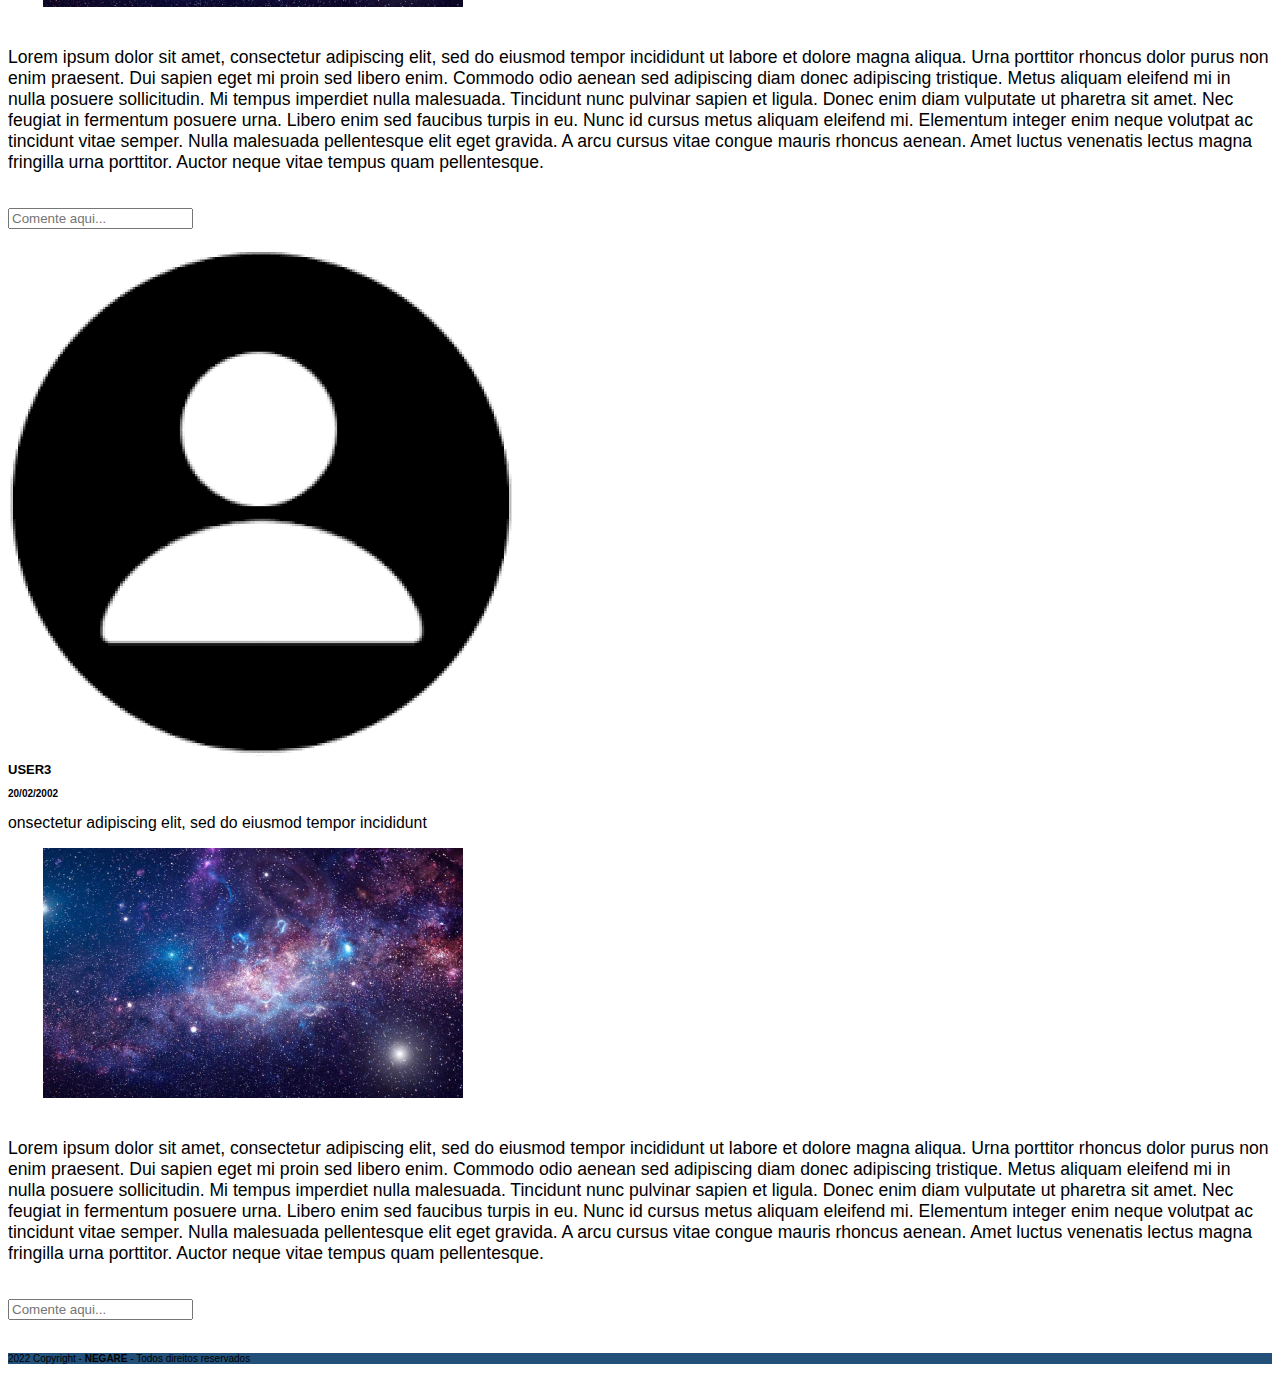
<file: homelogado.html>
<!DOCTYPE html>
<html lang="pt-br">

<head>
    <meta charset="utf-8">
    <meta name="viewport" content="width=device-width, initial-scale=1.0">
    <title>Negare</title>
    <link href="style.css" rel="stylesheet" type="text/css" />
    <link rel="stylesheet" href="https://cdnjs.cloudflare.com/ajax/libs/font-awesome/4.7.0/css/font-awesome.min.css">
    <link href="https://cdn.jsdelivr.net/npm/bootstrap@5.1.3/dist/css/bootstrap.min.css" rel="stylesheet" integrity="sha384-1BmE4kWBq78iYhFldvKuhfTAU6auU8tT94WrHftjDbrCEXSU1oBoqyl2QvZ6jIW3" crossorigin="anonymous">
</head>

<body>
    <header class="header">
       

        <nav class="navbar navbar-expand-lg navbar-dark  ">
           <div class="container-fluid">
           
               <a href="index.html"> <img class="navbar-brand img-logo"  src="images/logo.png" alt="Negare"> </a>
   
               <button class="navbar-toggler" type="button" data-bs-toggle="collapse"
                   data-bs-target="#navbarNav" aria-controls="navbarNav"
                   aria-expanded="false" aria-label="Toggle navigation">
                   <span class="navbar-toggler-icon"></span>
               </button>
   
                <div class="collapse navbar-collapse" id="navbarNav">
                   <ul class="navbar-nav me-auto mb-5 mb-lg-4">
                       <li class="nav-item">
                           <a class="nav-link  text-dark"  href="noticias.html">Notícias</a>
                       </li>
                       <li class="nav-item">
                           <a class="nav-link text-dark" href="dicas.html">Dicas</a>
                       </li>
                       <li class="nav-item">
                           <a class="nav-link text-dark" href="sites.html">Sites confiáveis</a>
                       </li>
                 
                   </ul>

                   
                    <a href= "postagem.html"><img src="[data-uri]"/></a>
                          
                    <a href= "perfil.html"><img src="[data-uri]"/></a>
                </div>
           </div>    
         </nav>
       </header>

  <main>

    <div class="container"> 
      <div class="row ">
         <h1 class="emalta">
           <b>  Em alta  </b>
         </h1>    
      </div>  
    </div>

    <div class="container">
        <div class="row ">
            
            <div class="col-sm-6 col-md-6 col-lg-3 ">
                <div class="card" widht="100%">
                    <img src="images/do.jpg" class="card-img-top" alt="emalta">
                    <div class="card-body">
                        <p class="card-text"><b>Noticia em alta 1</b></p>
                    </div>
                </div>
            </div>

            <div class="col-sm-6 col-md-6 col-lg-3">
                <div class="card" widht="100%">
                    <img src="images/do.jpg" class="card-img-top" alt="emalta">
                    <div class="card-body">
                        <p class="card-text"><b>Noticia em alta 2</b></p>
                    </div>
                </div>
            </div>

            <div class="col-sm-6 col-md-6 col-lg-3">
                <div class="card" widht="100%">
                    <img src="images/do.jpg" class="card-img-top" alt="emalta">
                    <div class="card-body">
                        <p class="card-text"><b>Noticia em alta 3</b></p>
                    </div>
                </div>
            </div>

            <div class="col-sm-6 col-md-6 col-lg-3">
                <div class="card" widht="100%">
                    <img src="images/do.jpg" class="card-img-top" alt="emalta">
                    <div class="card-body">
                        <p class="card-text"><b>Noticia em alta 4</b></p>
                    </div>
                </div>
            </div>
            </div>
        </div>
    </div>
    

    <div class="container">
        <div class="row">
        <div class="d-flex justify-content-center">   
          <div class="col-sm-12 col-md-10 col-lg-8 ">
                <div class="container bg-light">
                    <div class="row">

                        <div class="col-1 ">
                            <div class="profile-header-container">
                                
                                <img class="img-circle" src="images/image1.png" height="90%" width="90%" />
                            </div>
                        </div>
                        <div class="col-11 ">
                            
                            <h class="nome"><b>USER1</b></h>
                            <p><b>20/02/2002</b></p>
                            <p class="titulo-postagem">Massa tincidunt nunc pulvinar sapien et ligula ullamcorper?</p>
                            <img src="images/download.jpg" class="img-noticia" alt="imagem">
                            <br>
                            <br>
                            <p class="postagem">Massa tincidunt nunc pulvinar sapien et ligula ullamcorper malesuada proin. Dui faucibus in ornare quam viverra orci sagittis eu volutpat. Amet aliquam id diam maecenas ultricies mi eget. Quisque non tellus orci ac auctor augue mauris augue. Libero justo laoreet sit amet cursus sit amet. Ac turpis egestas sed tempus urna. Vitae ultricies leo integer malesuada nunc vel risus commodo viverra. Sed elementum tempus egestas sed sed risus pretium. Aliquam eleifend mi in nulla posuere sollicitudin. Gravida arcu ac tortor dignissim convallis aenean et tortor. Eget nulla facilisi etiam dignissim diam. Eu nisl nunc mi ipsum faucibus vitae.</p>
                            <br>
                            <input class="form-control form-control-sm" type="text" placeholder="Comente aqui...">
                            <br>
                            <br>
                        </div>

                        <div class="col-1 ">
                            <div class="profile-header-container">
                                <img class="img-circle" src="images/image1.png" height="90%" width="90%" />
                            </div>
                        </div>
                        <div class="col-11 ">
                            <h class="nome" ><b>USER2</b></h>
                            <p><b>20/02/2002</b></p>
                            <p class="titulo-postagem">Dui faucibus in ornare quam viverra?</p>
                            <img src="images/download(1).jpg" class="img-noticia" alt="imagem">
                            <br>
                            <br>
                            <p class="postagem">Lorem ipsum dolor sit amet, consectetur adipiscing elit, sed do eiusmod tempor incididunt ut labore et dolore magna aliqua. Urna porttitor rhoncus dolor purus non enim praesent. Dui sapien eget mi proin sed libero enim. Commodo odio aenean sed adipiscing diam donec adipiscing tristique. Metus aliquam eleifend mi in nulla posuere sollicitudin. Mi tempus imperdiet nulla malesuada. Tincidunt nunc pulvinar sapien et ligula. Donec enim diam vulputate ut pharetra sit amet. Nec feugiat in fermentum posuere urna. Libero enim sed faucibus turpis in eu. Nunc id cursus metus aliquam eleifend mi. Elementum integer enim neque volutpat ac tincidunt vitae semper. Nulla malesuada pellentesque elit eget gravida. A arcu cursus vitae congue mauris rhoncus aenean. Amet luctus venenatis lectus magna fringilla urna porttitor. Auctor neque vitae tempus quam pellentesque.</p>
                            <br>
                            <input class="form-control form-control-sm" type="text" placeholder="Comente aqui...">
                            <br>
                            <br>
                        </div>

                        <div class="col-1 ">
                            <div class="profile-header-container">
                                <img class="img-circle" src="images/image1.png" height="90%" width="90%" />
                            </div>
                        </div>
                        <div class="col-11 ">
                            <h class="nome" ><b>USER3</b></h>
                            <p><b>20/02/2002</b></p>
                            <p class="titulo-postagem">onsectetur adipiscing elit, sed do eiusmod tempor incididunt</p>
                            <img src="images/download(1).jpg" class="img-noticia" alt="imagem">
                            <br>
                            <br>
                            <p class="postagem">Lorem ipsum dolor sit amet, consectetur adipiscing elit, sed do eiusmod tempor incididunt ut labore et dolore magna aliqua. Urna porttitor rhoncus dolor purus non enim praesent. Dui sapien eget mi proin sed libero enim. Commodo odio aenean sed adipiscing diam donec adipiscing tristique. Metus aliquam eleifend mi in nulla posuere sollicitudin. Mi tempus imperdiet nulla malesuada. Tincidunt nunc pulvinar sapien et ligula. Donec enim diam vulputate ut pharetra sit amet. Nec feugiat in fermentum posuere urna. Libero enim sed faucibus turpis in eu. Nunc id cursus metus aliquam eleifend mi. Elementum integer enim neque volutpat ac tincidunt vitae semper. Nulla malesuada pellentesque elit eget gravida. A arcu cursus vitae congue mauris rhoncus aenean. Amet luctus venenatis lectus magna fringilla urna porttitor. Auctor neque vitae tempus quam pellentesque.</p>
                            <br>
                            <input class="form-control form-control-sm" type="text" placeholder="Comente aqui...">
                            <br>
                            <br>
                        </div>

                    </div>
                </div>
            </div>
        </div>
        </div>
    </div>
            



</main>
     
<footer>
    <div class="text-center p-3">
        <p class="footertxt">2022 Copyright - <b>NEGARE </b>- Todos direitos reservados
        </p>
    </div>
</footer>
    <script src="https://cdn.jsdelivr.net/npm/@popperjs/core@2.10.2/dist/umd/popper.min.js"
        integrity="sha384-7+zCNj/IqJ95wo16oMtfsKbZ9ccEh31eOz1HGyDuCQ6wgnyJNSYdrPa03rtR1zdB"
        crossorigin="anonymous"></script>
    <script src="https://cdn.jsdelivr.net/npm/bootstrap@5.1.3/dist/js/bootstrap.min.js"
        integrity="sha384-QJHtvGhmr9XOIpI6YVutG+2QOK9T+ZnN4kzFN1RtK3zEFEIsxhlmWl5/YESvpZ13"
        crossorigin="anonymous"></script>
</body>

</html>
</file>
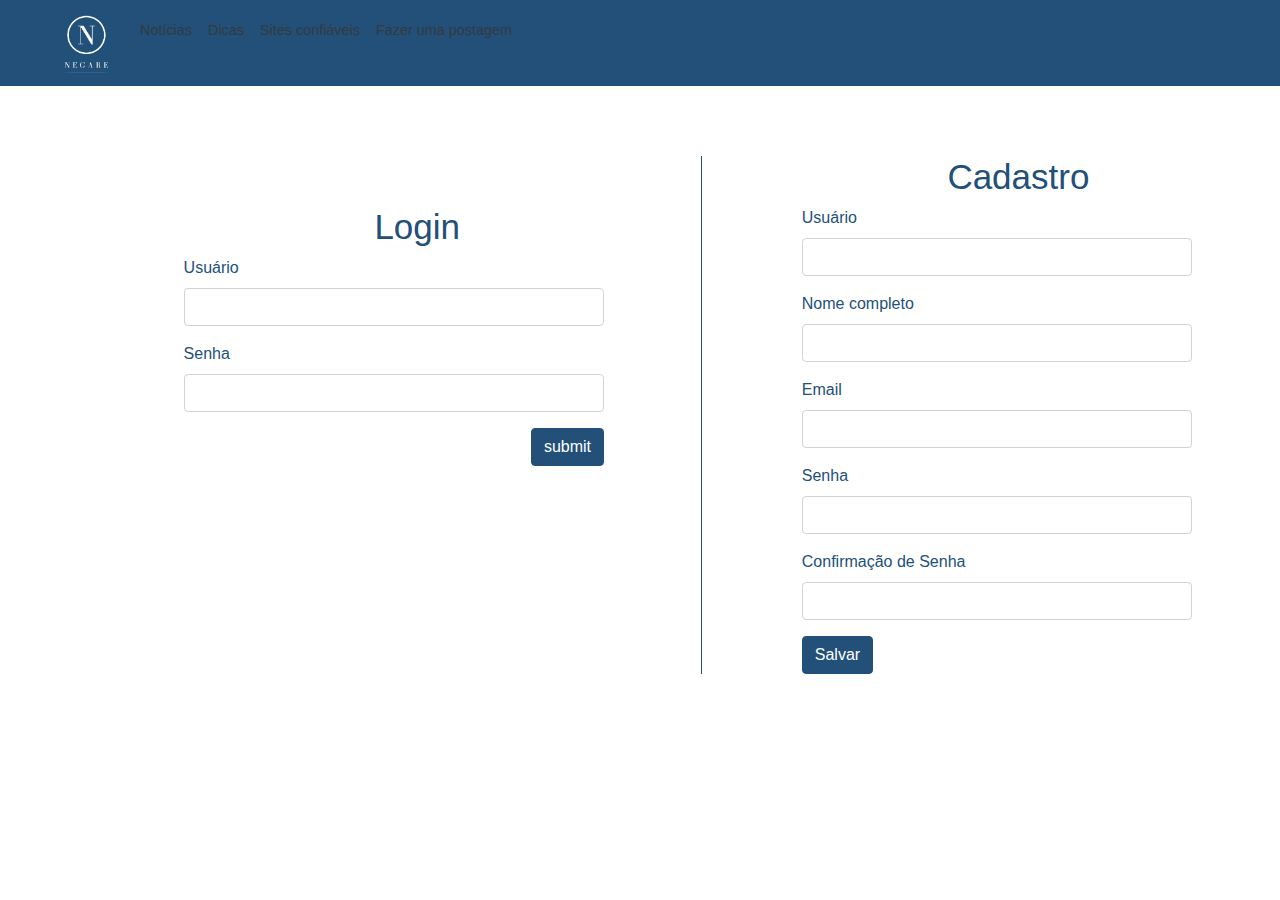
<file: login.html>
<!DOCTYPE html>
<html lang="en">

<head>
	<meta charset="UTF-8">
	<meta name="viewport" content="width=device-width, initial-scale=1.0">
	<title>Login</title>
	<link rel="stylesheet" href="https://maxcdn.bootstrapcdn.com/bootstrap/4.0.0/css/bootstrap.min.css" integrity="sha384-Gn5384xqQ1aoWXA+058RXPxPg6fy4IWvTNh0E263XmFcJlSAwiGgFAW/dAiS6JXm"
	 crossorigin="anonymous">
     <link rel = "stylesheet" href="estilo.css">
     <link rel = "stylesheet" href="style.css">
</head>

<body>

    <header class="header">
        <nav class="navbar navbar-expand-lg navbar-dark  ">
           <div class="container-fluid">
           
               <a href="index.html"> <img class="navbar-brand img-logo"  src="images/logo.png" alt="Negare"> </a>
   
               <button class="navbar-toggler" type="button" data-bs-toggle="collapse"
                   data-bs-target="#navbarNav" aria-controls="navbarNav"
                   aria-expanded="false" aria-label="Toggle navigation">
                   <span class="navbar-toggler-icon"></span>
               </button>
   
                <div class="collapse navbar-collapse" id="navbarNav">
                   <ul class="navbar-nav me-auto mb-5 mb-lg-4">
                       <li class="nav-item">
                           <a class="nav-link  text-dark"  href="noticias.html">Notícias</a>
                       </li>
                       <li class="nav-item">
                           <a class="nav-link text-dark" href="dicas.html">Dicas</a>
                       </li>
                       <li class="nav-item">
                           <a class="nav-link text-dark" href="sites.html">Sites confiáveis</a>
                       </li>
                       <li class="nav-item">
                        <a class="nav-link text-dark" href="postagem.html">Fazer uma postagem</a>
                    </li>
                 
                   </ul>
                   
                </div>
           </div>    
         </nav>
       </header>

    <div class="geral">
    <div class="container row">
	<div id="login" class="col-xs-12 col-12 col-md-6">
			<div id="login-row" >
						<form id="login-form" class="form" method="post" onsubmit="loginUser (this)">
							<h3>Login</h3>
							<div class="form-group">
								<label for="username" >Usuário</label><br>
                                <input type="text" name="username" id="username" class="form-control" required>
                            </div>
                            <div class="form-group">
                                <label for="password">Senha</label><br>
                                <input type="password" name="password" id="password" class="form-control" required>
                            </div>
                            <div class="form-group text-right">                                
                                <input id ="enviar" type="submit" name="submit" class="btn btn-info btn-md" value="submit">
                            </div>
                        </form>

                </div>
            </div> 

            <div id="cadastro" class="col-xs-12 col-12 col-md-6">
                <form id="login-form" class="form" method="post" onsubmit="loginUser (this)">
                    <h3>Cadastro</h3>
                    <div class="form-group">
                        <label for="login" >Usuário</label><br>
                        <input type="text" name="txt_login" id="txt_login" class="form-control" required>
                    </div>
                    <div class="form-group">
                        <label for="nome" >Nome completo</label><br>
                        <input type="text" name="txt_nome" id="txt_nome" class="form-control" required>
                    </div>
                    <div class="form-group">
                        <label for="email">Email</label><br>
                        <input type="email" name="txt_email" id="txt_email" class="form-control" required>
                    </div>
                    <div class="form-group">
                        <label for="senha">Senha</label><br>
                        <input type="password" name="txt_senha" id="txt_senha" class="form-control" required>
                    </div>
                    <div class="form-group">
                        <label for="senha2">Confirmação de Senha</label><br>
                        <input type="password" name="txt_senha2" id="txt_senha2" class="form-control" required>
                    </div>
                </form>
                <button type="button" id="btn_salvar" class="btn btn-info">Salvar</button>
            </div>         
      </div>
    </div>
    </div>
</div>

    <script src="login.js"></script>
    <script>
        
        // Declara uma função para processar o formulário de login
        function processaFormLogin (event) {                
                // Cancela a submissão do formulário para tratar sem fazer refresh da tela
                event.preventDefault ();

                // Obtem os dados de login e senha a partir do formulário de login
                var username = document.getElementById('username').value;
                var password = document.getElementById('password').value;

                // Valida login e se estiver ok, redireciona para tela inicial da aplicação
                resultadoLogin = loginUser (username, password);
                if (resultadoLogin) {
                    window.location.href = 'index.html';
                }
                else { // Se login falhou, avisa ao usuário
                    alert ('Usuário ou senha incorretos');
                }
        }

        function salvaLogin (event) {
            // Cancela a submissão do formulário para tratar sem fazer refresh da tela
            event.preventDefault ();

            // Obtem os dados do formulário
            let login  = document.getElementById('txt_login').value;
            let nome   = document.getElementById('txt_nome').value;
            let email  = document.getElementById('txt_email').value;
            let senha  = document.getElementById('txt_senha').value;
            let senha2 = document.getElementById('txt_senha2').value;
            if (senha != senha2) {
                alert ('As senhas informadas não conferem.');
                return
            }

            // Adiciona o usuário no banco de dados
            addUser (nome, login, senha, email);
            alert ('Usuário salvo com sucesso. Proceda com o login para ');

            // Oculta a div modal do login
            //document.getElementById ('loginModal').style.display = 'none';
            $('#loginModal').modal('hide');
        }

        // Associa a funçao processaFormLogin  formulário adicionado um manipulador do evento submit
        document.getElementById ('login-form').addEventListener ('submit', processaFormLogin);


        // Associar salvamento ao botao
        document.getElementById ('btn_salvar').addEventListener ('click', salvaLogin);        
    </script>

    <script src="https://code.jquery.com/jquery-3.2.1.slim.min.js" integrity="sha384-KJ3o2DKtIkvYIK3UENzmM7KCkRr/rE9/Qpg6aAZGJwFDMVNA/GpGFF93hXpG5KkN" crossorigin="anonymous"></script>
    <script src="https://cdnjs.cloudflare.com/ajax/libs/popper.js/1.12.9/umd/popper.min.js" integrity="sha384-ApNbgh9B+Y1QKtv3Rn7W3mgPxhU9K/ScQsAP7hUibX39j7fakFPskvXusvfa0b4Q" crossorigin="anonymous"></script>
    <script src="https://maxcdn.bootstrapcdn.com/bootstrap/4.0.0/js/bootstrap.min.js" integrity="sha384-JZR6Spejh4U02d8jOt6vLEHfe/JQGiRRSQQxSfFWpi1MquVdAyjUar5+76PVCmYl" crossorigin="anonymous"></script>    
</body>
</html>
</file>
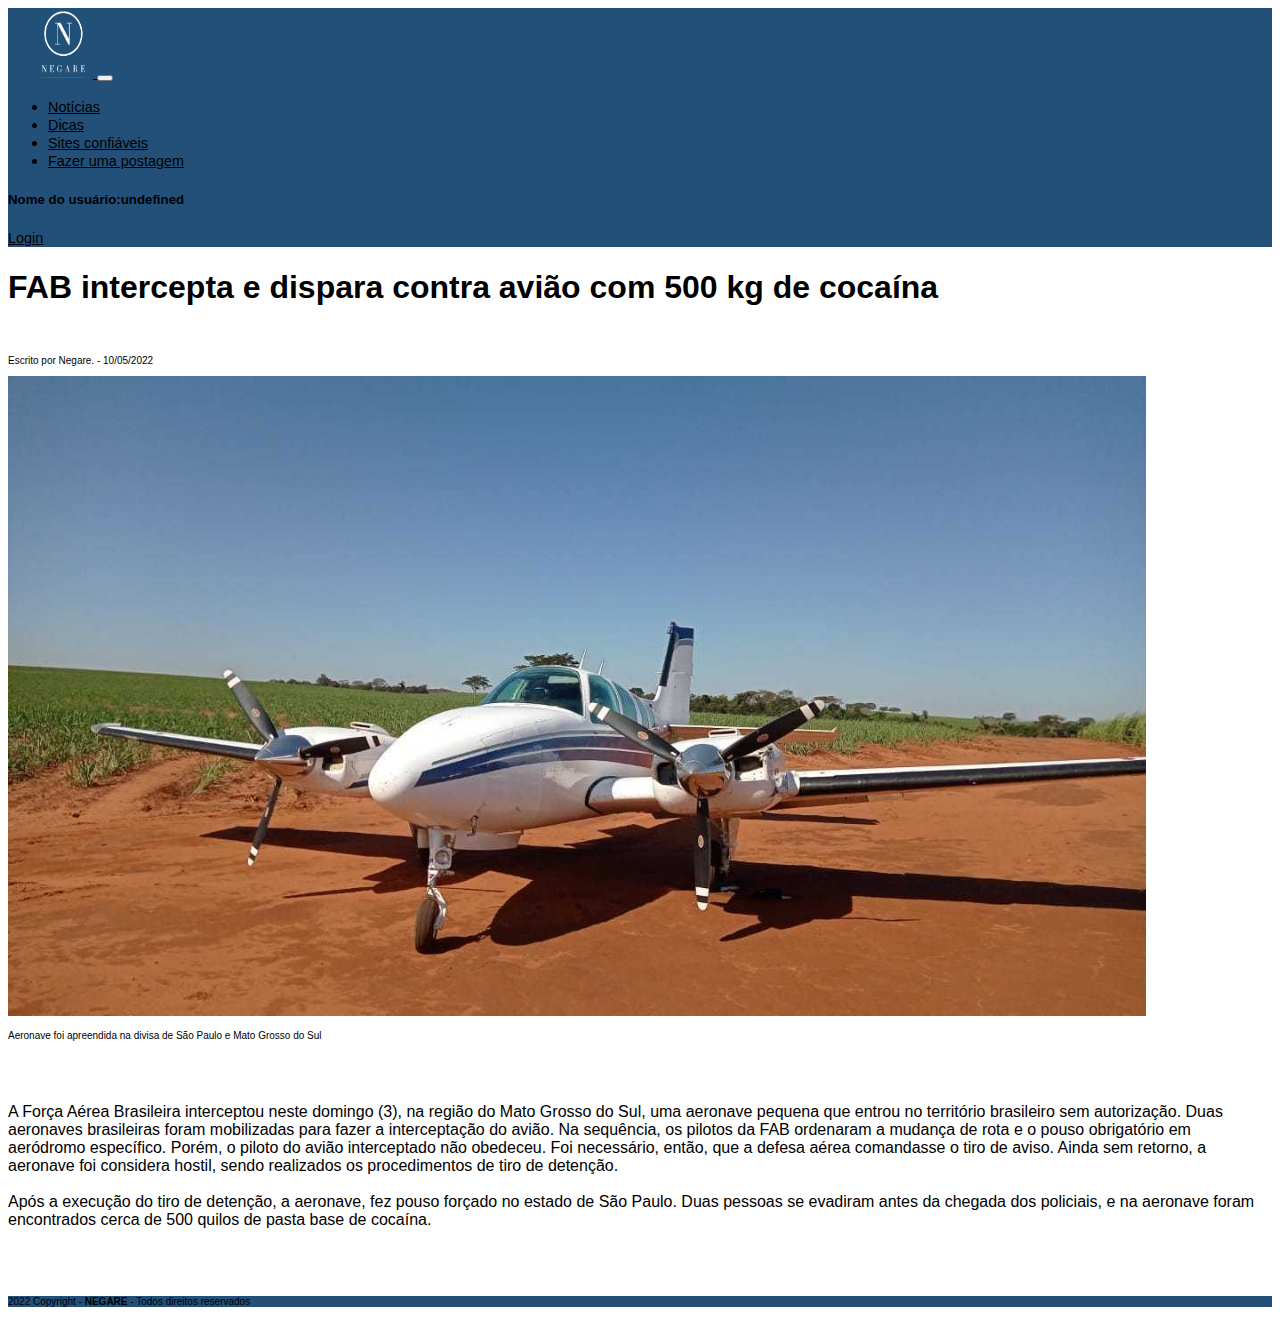
<file: noticias.html>
<!DOCTYPE html>
<html lang="pt-br">

<head>
    <meta charset="utf-8">
    <meta name="viewport" content="width=device-width, initial-scale=1.0">
    <title>Negare</title>
    <link href="style.css" rel="stylesheet" type="text/css" />
    <link rel="stylesheet" href="https://cdnjs.cloudflare.com/ajax/libs/font-awesome/4.7.0/css/font-awesome.min.css">
    <link href="https://cdn.jsdelivr.net/npm/bootstrap@5.1.3/dist/css/bootstrap.min.css" rel="stylesheet" integrity="sha384-1BmE4kWBq78iYhFldvKuhfTAU6auU8tT94WrHftjDbrCEXSU1oBoqyl2QvZ6jIW3" crossorigin="anonymous">
    <script src="login.js"></script>
    <script>

/*
        var btn = document.getElementById('button_login');


        if(!usuarioCorrente.login) {
            btn.style.display = 'block';
        } else {
            document.getElementById(el).style.display = 'none';

        }
*/
        function initPage() {


            // Informa o nome do usuário logado
            document.getElementById('nomeUsuario').innerHTML = usuarioCorrente.nome;

            // Lista os usuários 
            exibeUsuarios ();
        }

        // Associa ao evento de carga da página a função para verificar se o usuário está logado
        window.addEventListener('load', initPage);

      
    </script>
</head>

<!DOCTYPE html>
<html lang="pt-br">

<head>
    <meta charset="utf-8">
    <meta name="viewport" content="width=device-width, initial-scale=1.0">
    <title>Negare</title>
    <link href="style.css" rel="stylesheet" type="text/css" />
    <link rel="stylesheet" href="https://cdnjs.cloudflare.com/ajax/libs/font-awesome/4.7.0/css/font-awesome.min.css">
    <link href="https://cdn.jsdelivr.net/npm/bootstrap@5.1.3/dist/css/bootstrap.min.css" rel="stylesheet" integrity="sha384-1BmE4kWBq78iYhFldvKuhfTAU6auU8tT94WrHftjDbrCEXSU1oBoqyl2QvZ6jIW3" crossorigin="anonymous">
</head>

<body>
    <header class="header">
       

        <nav class="navbar navbar-expand-lg navbar-dark  ">
           <div class="container-fluid">
           
               <a href="index.html"> <img class="navbar-brand img-logo"  src="images/logo.png" alt="Negare"> </a>
   
               <button class="navbar-toggler" type="button" data-bs-toggle="collapse"
                   data-bs-target="#navbarNav" aria-controls="navbarNav"
                   aria-expanded="false" aria-label="Toggle navigation">
                   <span class="navbar-toggler-icon"></span>
               </button>
   
                <div class="collapse navbar-collapse" id="navbarNav">
                   <ul class="navbar-nav me-auto mb-5 mb-lg-4">
                       <li class="nav-item">
                           <a class="nav-link  text-dark"  href="noticias.html">Notícias</a>
                       </li>
                       <li class="nav-item">
                           <a class="nav-link text-dark" href="dicas.html">Dicas</a>
                       </li>
                       <li class="nav-item">
                           <a class="nav-link text-dark" href="sites.html">Sites confiáveis</a>
                       </li>
                       <li class="nav-item">
                        <a class="nav-link text-dark" href="postagem.html">Fazer uma postagem</a>
                    </li>
                 
                   </ul>
                   <form class="form-inline">
                    <h5> Nome do usuário:<span id="nomeUsuario"></span></h5>
                    <a href= "login.html"  class="btn btn-sm btn-outline-dark" type="button">Login</button></a>
                    
                  </form>
                   </div>
                
           </div>
           </div>    
         </nav>
       </header>

     <main>

        <div class="container">
            <div class="row">
                <div class="d-flex justify-content-center">   
                    <div class="col-sm-12 col-md-8 col-lg-8 ">
                        <div class="container bg-light">
                            <div class="row">

                                    <h1 class ="noticias">
                                        <b>
                                            FAB intercepta e dispara contra avião com 500 kg de cocaína </b>
                                    </h1>
                                    <br>
                                    <p class = "info">Escrito por Negare. - 10/05/2022 </p>
                                    <img class = "img-noticias" src ="images/noticiaa.jpeg">
                                    <br>
                                    <p class = "subtitulo">Aeronave foi apreendida na divisa de São Paulo e Mato Grosso do Sul</p>
                                    <br>
                                    <br>
                                    <p class ="noticia">A Força Aérea Brasileira interceptou neste domingo (3), na região do Mato Grosso do Sul, uma aeronave pequena que entrou no território brasileiro sem autorização.
                                        Duas aeronaves brasileiras foram mobilizadas para fazer a interceptação do avião. Na sequência, os pilotos da FAB ordenaram a mudança de rota e o pouso obrigatório em aeródromo específico. Porém, o piloto do avião interceptado não obedeceu. Foi necessário, então, que a defesa aérea comandasse o tiro de aviso. Ainda sem retorno, a aeronave foi considera hostil, sendo realizados os procedimentos de tiro de detenção.
                                        
                                        
                                        <br>
                                        <br>
                                        Após a execução do tiro de detenção, a aeronave, fez pouso forçado no estado de São Paulo. Duas pessoas se evadiram antes da chegada dos policiais, e na aeronave foram encontrados cerca de 500 quilos de pasta base de cocaína. </p>

                                         <br>
                                         <br>

                                        
                                    
                                </div>
                       
                        </div>
                    </div>
                </div>
            </div>
        </div>


    
    </main>
    
    
        <footer>
            <div class="text-center p-3">
                <p class="footertxt">2022 Copyright - <b>NEGARE </b>- Todos direitos reservados
                </p>
            </div>
        </footer>
            <script src="https://cdn.jsdelivr.net/npm/@popperjs/core@2.10.2/dist/umd/popper.min.js"
                integrity="sha384-7+zCNj/IqJ95wo16oMtfsKbZ9ccEh31eOz1HGyDuCQ6wgnyJNSYdrPa03rtR1zdB"
                crossorigin="anonymous"></script>
            <script src="https://cdn.jsdelivr.net/npm/bootstrap@5.1.3/dist/js/bootstrap.min.js"
                integrity="sha384-QJHtvGhmr9XOIpI6YVutG+2QOK9T+ZnN4kzFN1RtK3zEFEIsxhlmWl5/YESvpZ13"
                crossorigin="anonymous"></script>
        </body>
        
        </html>
</file>
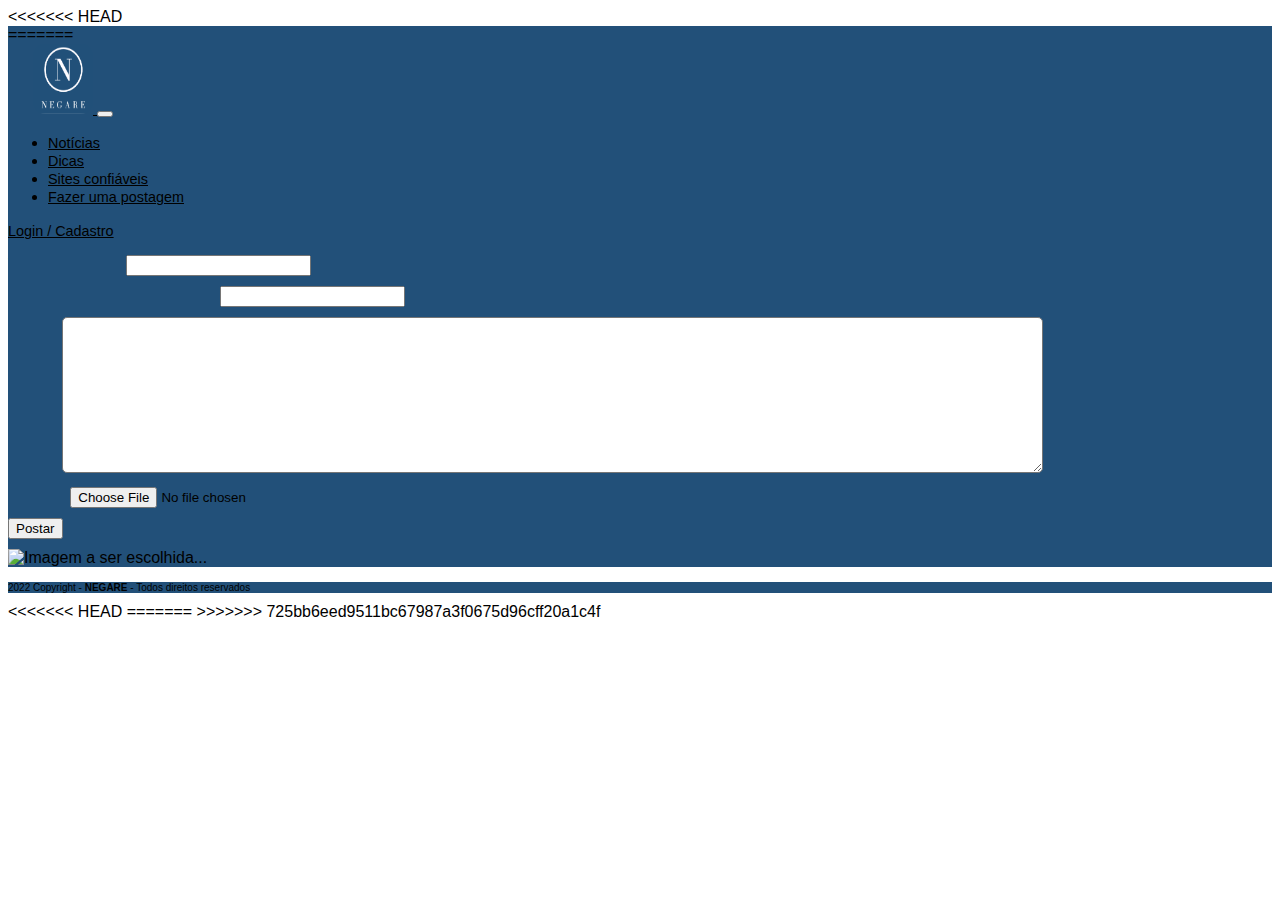
<file: postagem.html>
<!DOCTYPE html>
<html lang="pt-br">

<head>
    <meta charset="utf-8">
    <meta name="viewport" content="width=device-width, initial-scale=1.0">
    <title>Negare</title>
    <link href="style.css" rel="stylesheet" type="text/css" />
    <link href="estilo.css" rel="stylesheet" type="text/css" />
    <link rel="stylesheet" href="https://cdnjs.cloudflare.com/ajax/libs/font-awesome/4.7.0/css/font-awesome.min.css">
    <link href="https://cdn.jsdelivr.net/npm/bootstrap@5.1.3/dist/css/bootstrap.min.css" rel="stylesheet"
        integrity="sha384-1BmE4kWBq78iYhFldvKuhfTAU6auU8tT94WrHftjDbrCEXSU1oBoqyl2QvZ6jIW3" crossorigin="anonymous">
    <script src="login.js"></script>

    <script>

        

        function initPage() {


            // Informa o nome do usuário logado
            document.getElementById('nomeUsuario').innerHTML = usuarioCorrente.nome;

            // Lista os usuários 
            //exibeUsuarios();
        }

        // Associa ao evento de carga da página a função para verificar se o usuário está logado
        window.addEventListener('load', initPage);


    </script>

</head>



<main>
<<<<<<< HEAD
    <header class="header">
=======
    <header id = "header1" class="header">
       
        <nav class="navbar navbar-expand-lg navbar-dark  ">
           <div class="container-fluid">
           
               <a href="index.html"> <img class="navbar-brand img-logo"  src="images/logo.png" alt="Negare"> </a>
   
               <button class="navbar-toggler" type="button" data-bs-toggle="collapse"
                   data-bs-target="#navbarNav" aria-controls="navbarNav"
                   aria-expanded="false" aria-label="Toggle navigation">
                   <span class="navbar-toggler-icon"></span>
               </button>
   
                <div class="collapse navbar-collapse" id="navbarNav">
                   <ul class="navbar-nav me-auto mb-5 mb-lg-4">
                       <li class="nav-item">
                           <a class="nav-link  text-dark"  href="noticias.html">Notícias</a>
                       </li>
                       <li class="nav-item">
                           <a class="nav-link text-dark" href="dicas.html">Dicas</a>
                       </li>
                       <li class="nav-item">
                           <a class="nav-link text-dark" href="sites.html">Sites confiáveis</a>
                       </li>
                       <li class="nav-item">
                        <a class="nav-link text-dark" href="postagem.html">Fazer uma postagem</a>
                    </li>
                 
                   </ul>
                   <form class="form-inline">
                    
                    <a href= "login.html" id = "bntUrer" class="btn btn-sm btn-outline-dark" type="button">Login / Cadastro</button></a>
                    
                  </form>
                   </div>
           </div>
           </div>    
         </nav>
       </header>

       <header id="header2" class="header">
       

>>>>>>> 725bb6eed9511bc67987a3f0675d96cff20a1c4f
        <nav class="navbar navbar-expand-lg navbar-dark  ">
            <div class="container-fluid">

                <a href="index.html"> <img class="navbar-brand img-logo" src="images/logo.png" alt="Negare"> </a>

                <button class="navbar-toggler" type="button" data-bs-toggle="collapse" data-bs-target="#navbarNav"
                    aria-controls="navbarNav" aria-expanded="false" aria-label="Toggle navigation">
                    <span class="navbar-toggler-icon"></span>
                </button>

                <div class="collapse navbar-collapse" id="navbarNav">
<<<<<<< HEAD
                    <ul class="navbar-nav me-auto mb-5 mb-lg-4">
                        <li class="nav-item">
                            <a class="nav-link  text-dark" href="noticias.html">Notícias</a>
                        </li>
                        <li class="nav-item">
                            <a class="nav-link text-dark" href="dicas.html">Dicas</a>
                        </li>
                        <li class="nav-item">
                            <a class="nav-link text-dark" href="sites.html">Sites confiáveis</a>
                        </li>

                    </ul>

=======
                   <ul class="navbar-nav me-auto mb-5 mb-lg-4">
                       <li class="nav-item">
                           <a class="nav-link  text-dark"  href="noticias.html">Notícias</a>
                       </li>
                       <li class="nav-item">
                           <a class="nav-link text-dark" href="dicas.html">Dicas</a>
                       </li>
                       <li class="nav-item">
                           <a class="nav-link text-dark" href="sites.html">Sites confiáveis</a>
                       </li>
                 
                   </ul>

                   
                    <a href= "postagem.html"><img src="[data-uri]"/></a>
                          
                    <a href= "perfil.html"><img src="[data-uri]"/></a>
                    <p><span id="nomeUsuario"></span></p>
>>>>>>> 725bb6eed9511bc67987a3f0675d96cff20a1c4f
                </div>
            </div>
        </nav>
    </header>

    <body onload="init()">
        <div class="container">
            <div class="row">
                <div class="d-flex justify-content-center">
                    <div class="col-sm-12 col-md-10 col-lg-10 ">
                        <div class="container   ">
                            <div class="row">
                                <form id="form-noticia">
                                    <div class="form-group row formulario">
                                        <div class="col-sm-6">
                                            <label for="inputTitle">Título da notícia</label>
                                            <input type="text" class="form-control" id="inputTitle" autocomplete="off">
                                        </div>
                                    </div>
                                    <div class="form-group row formulario">
                                        <div class="col-sm-8">
                                            <label for="inputSubTitle">Subtítulo da notícia(opcional)</label>
                                            <input type="text" class="form-control" id="inputSubTitle"
                                                autocomplete="off">
                                        </div>
                                    </div>
                                    <div class="form-group row formulario" id="row-noticia">
                                        <div class="col-sm-12">
                                            <label for="inputNoticia">Notícia</label>
                                            <textarea name="noticia" id="inputNoticia" cols="120" rows="10"></textarea>
                                        </div>
                                    </div>
                                    <div class="form-group row formulario">
                                        <div class="col-sm-5">
                                            <label for="inputImg">Imagem</label>
                                            <input type="file" class="form-control" id="inputImg" autocomplete="off"
                                                accept="image/*">
                                        </div>
                                    </div>
                                    <div class="form-group row formulario">
                                        <div class="col-sm-12">
                                            <input type="button" class="btn btn-primary" id="btnInsert" value="Postar">
                                        </div>
                                    </div>
                                    <img id="preview" width="500" alt="Imagem a ser escolhida...">
                                </form>
                            </div>
                        </div>
                    </div>
                </div>
            </div>
        </div>
    </body>
</main>

<footer>
    <div class="text-center p-3">
        <p class="footertxt">2022 Copyright - <b>NEGARE </b>- Todos direitos reservados
        </p>
    </div>
</footer>
<<<<<<< HEAD
<script src="https://cdn.jsdelivr.net/npm/@popperjs/core@2.10.2/dist/umd/popper.min.js"
    integrity="sha384-7+zCNj/IqJ95wo16oMtfsKbZ9ccEh31eOz1HGyDuCQ6wgnyJNSYdrPa03rtR1zdB"
    crossorigin="anonymous"></script>
<script src="https://cdn.jsdelivr.net/npm/bootstrap@5.1.3/dist/js/bootstrap.min.js"
    integrity="sha384-QJHtvGhmr9XOIpI6YVutG+2QOK9T+ZnN4kzFN1RtK3zEFEIsxhlmWl5/YESvpZ13"
    crossorigin="anonymous"></script>
<script src="postagem.js"></script>
<script src="https://ajax.googleapis.com/ajax/libs/jquery/1.8.3/jquery.min.js"></script>
<script>
    let preview = document.getElementById('preview');
    
    function previewFile(event) {
        let reader = new FileReader();
        let file = event.target.files[0];

        reader.readAsDataURL(file);
        reader.onloadend = () => {
            preview.src = reader.result;
        };
    }
    
    document.getElementById("inputImg").addEventListener("change", previewFile);
    
    function init() {
        $("#btnInsert").click(function () {
            let campoTitle = $("#inputTitle").val();
            let campoSubTitle = $("#inputSubTitle").val();
            let campoNoticia = $('#inputNoticia').val();
            let Noticia = {
                titulo: campoTitle,
                subTitulo: campoSubTitle,
                noticia: campoNoticia,
                imagem: preview.src,
            };

            insertNoticia(Noticia);

            $("#form-noticia")[0].reset();
            preview.src = "";
        });
    }

</script>
=======
<script type="text/javascript">
            

    if (usuarioCorrente.login) {
        document.getElementById("header1").style.display="none";
    }else {
        document.getElementById("header2").style.display="none";
    }
    

</script>

    <script src="https://cdn.jsdelivr.net/npm/@popperjs/core@2.10.2/dist/umd/popper.min.js"
        integrity="sha384-7+zCNj/IqJ95wo16oMtfsKbZ9ccEh31eOz1HGyDuCQ6wgnyJNSYdrPa03rtR1zdB"
        crossorigin="anonymous"></script>
    <script src="https://cdn.jsdelivr.net/npm/bootstrap@5.1.3/dist/js/bootstrap.min.js"
        integrity="sha384-QJHtvGhmr9XOIpI6YVutG+2QOK9T+ZnN4kzFN1RtK3zEFEIsxhlmWl5/YESvpZ13"
        crossorigin="anonymous"></script>
>>>>>>> 725bb6eed9511bc67987a3f0675d96cff20a1c4f
</body>

</html>
</file>
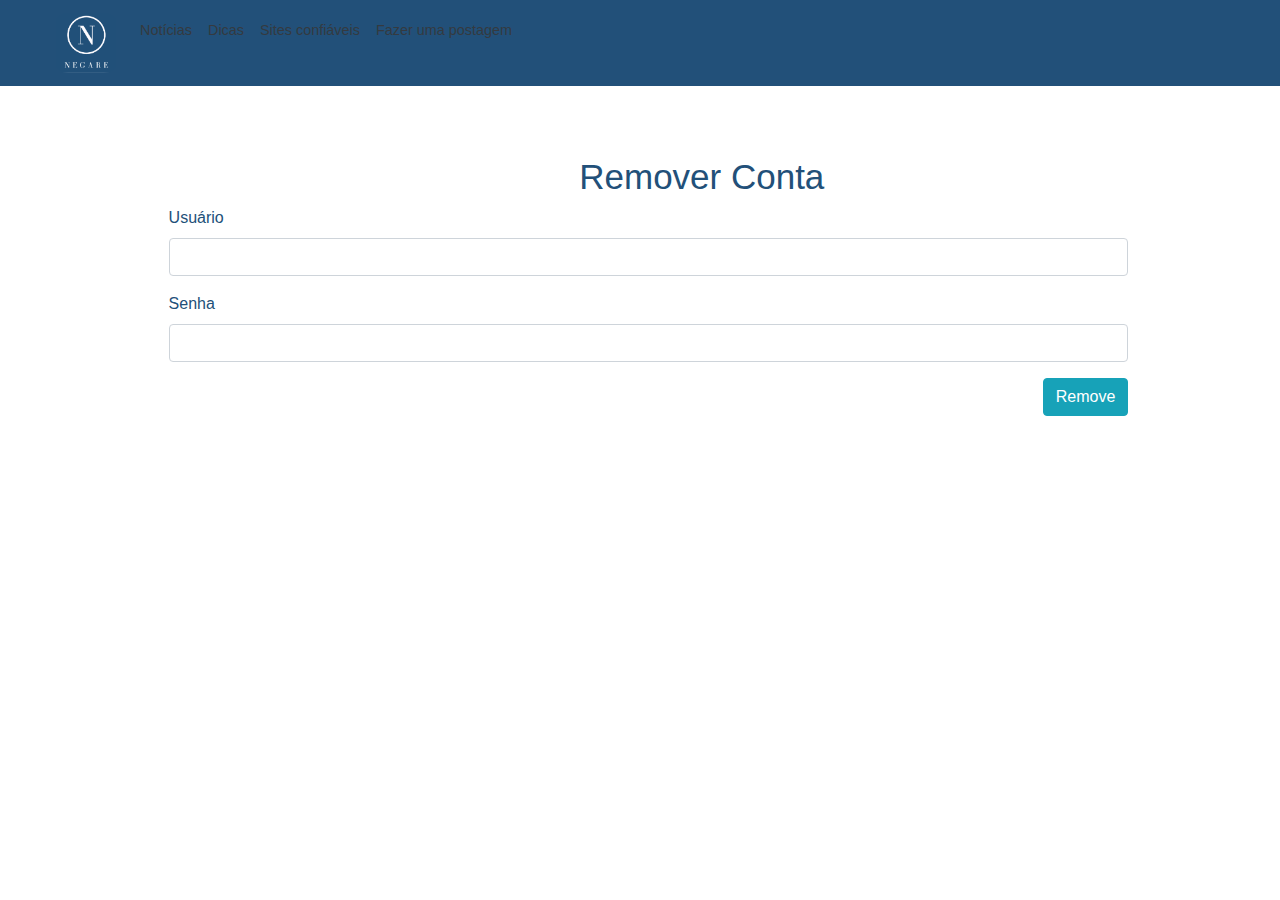
<file: removeUser.html>
<!DOCTYPE html>
<html lang="en">

<head>
	<meta charset="UTF-8">
	<meta name="viewport" content="width=device-width, initial-scale=1.0">
	<title>Login</title>
	<link rel="stylesheet" href="https://maxcdn.bootstrapcdn.com/bootstrap/4.0.0/css/bootstrap.min.css" integrity="sha384-Gn5384xqQ1aoWXA+058RXPxPg6fy4IWvTNh0E263XmFcJlSAwiGgFAW/dAiS6JXm"
	 crossorigin="anonymous">
     <link rel = "stylesheet" href="estilo.css">
     <link rel = "stylesheet" href="style.css">
</head>

<body>

    <header class="header">
        <nav class="navbar navbar-expand-lg navbar-dark  ">
           <div class="container-fluid">
           
               <a href="index.html"> <img class="navbar-brand img-logo"  src="images/logo.png" alt="Negare"> </a>
   
               <button class="navbar-toggler" type="button" data-bs-toggle="collapse"
                   data-bs-target="#navbarNav" aria-controls="navbarNav"
                   aria-expanded="false" aria-label="Toggle navigation">
                   <span class="navbar-toggler-icon"></span>
               </button>
   
                <div class="collapse navbar-collapse" id="navbarNav">
                   <ul class="navbar-nav me-auto mb-5 mb-lg-4">
                       <li class="nav-item">
                           <a class="nav-link  text-dark"  href="noticias.html">Notícias</a>
                       </li>
                       <li class="nav-item">
                           <a class="nav-link text-dark" href="dicas.html">Dicas</a>
                       </li>
                       <li class="nav-item">
                           <a class="nav-link text-dark" href="sites.html">Sites confiáveis</a>
                       </li>
                       <li class="nav-item">
                        <a class="nav-link text-dark" href="postagem.html">Fazer uma postagem</a>
                    </li>
                 
                   </ul>
                   
                </div>
           </div>    
         </nav>
    </header>

    <div class="geral">
    <div class="container row">
	<div id="remove" class="col-12">
			
        <form id="remove-form" class="form" method="post" onsubmit="loginUser (this)">
            <h3>Remover Conta</h3>
            <div class="form-group">
                <label for="username" >Usuário</label><br>
                <input type="text" name="username" id="username" class="form-control" required>
            </div>
            <div class="form-group">
                <label for="password">Senha</label><br>
                <input type="password" name="password" id="password" class="form-control" required>
            </div>
            <div class="form-group text-right">                            
                <button type="button" id="btn_remover" class="btn btn-info">Remove</button>  
                
            </div>
        </form>
                
      </div>
    </div>
    </div>
</div>

    <script src="removeLogin.js"></script>

    <script src="https://code.jquery.com/jquery-3.2.1.slim.min.js" integrity="sha384-KJ3o2DKtIkvYIK3UENzmM7KCkRr/rE9/Qpg6aAZGJwFDMVNA/GpGFF93hXpG5KkN" crossorigin="anonymous"></script>
    <script src="https://cdnjs.cloudflare.com/ajax/libs/popper.js/1.12.9/umd/popper.min.js" integrity="sha384-ApNbgh9B+Y1QKtv3Rn7W3mgPxhU9K/ScQsAP7hUibX39j7fakFPskvXusvfa0b4Q" crossorigin="anonymous"></script>
    <script src="https://maxcdn.bootstrapcdn.com/bootstrap/4.0.0/js/bootstrap.min.js" integrity="sha384-JZR6Spejh4U02d8jOt6vLEHfe/JQGiRRSQQxSfFWpi1MquVdAyjUar5+76PVCmYl" crossorigin="anonymous"></script>    
</body>
</html>
</file>
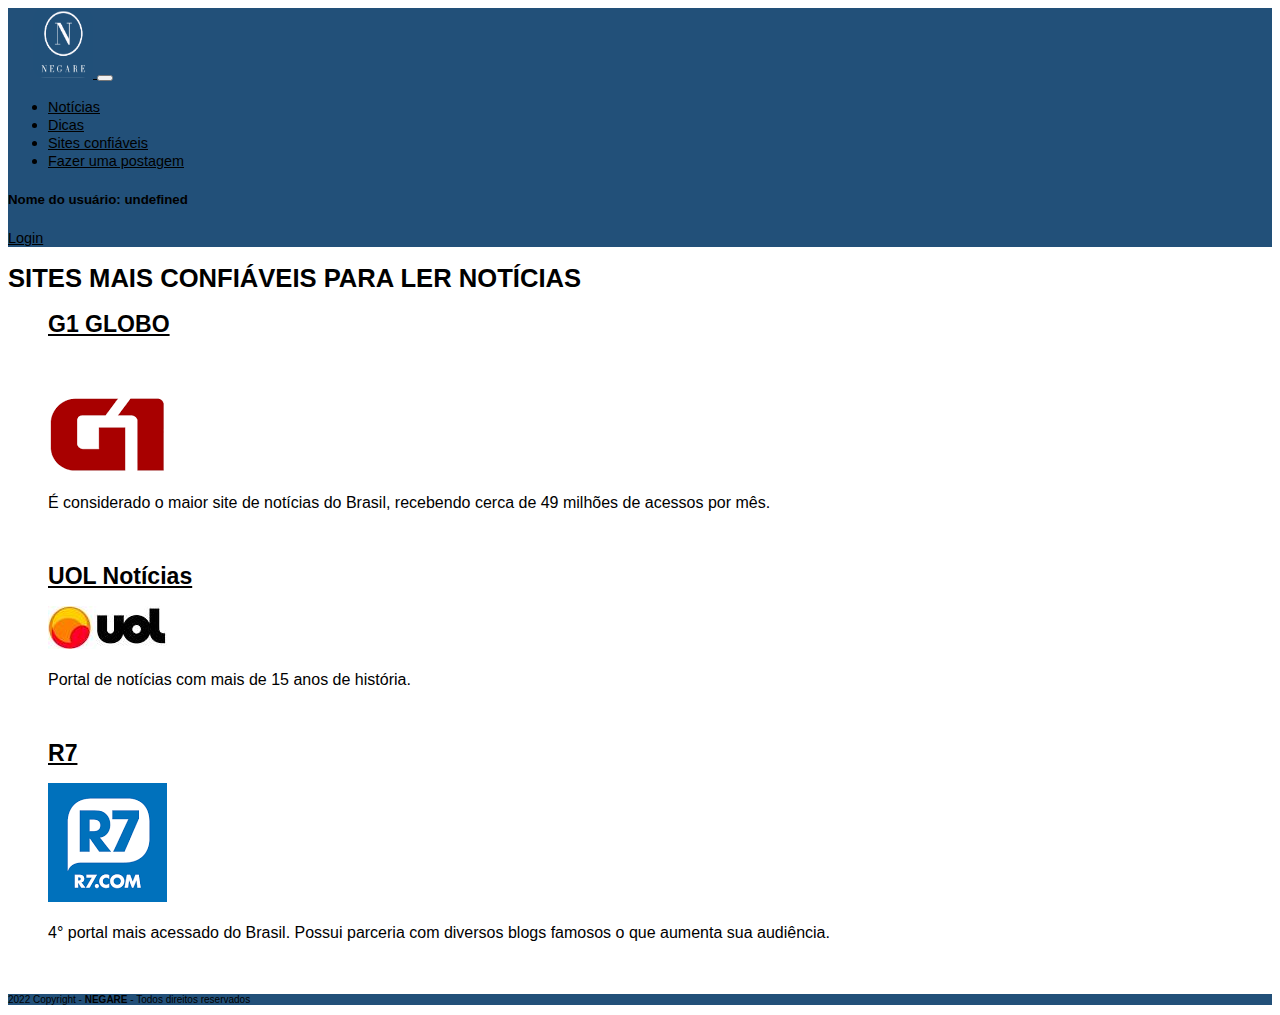
<file: sites.html>
<!DOCTYPE html>
<html lang="pt-br">

<head>
    <meta charset="utf-8">
    <meta name="viewport" content="width=device-width, initial-scale=1.0">
    <title>Negare</title>
    <link href="style.css" rel="stylesheet" type="text/css" />
    <link rel="stylesheet" href="https://cdnjs.cloudflare.com/ajax/libs/font-awesome/4.7.0/css/font-awesome.min.css">
    <link href="https://cdn.jsdelivr.net/npm/bootstrap@5.1.3/dist/css/bootstrap.min.css" rel="stylesheet" integrity="sha384-1BmE4kWBq78iYhFldvKuhfTAU6auU8tT94WrHftjDbrCEXSU1oBoqyl2QvZ6jIW3" crossorigin="anonymous">
    <script src="login.js"></script>
    <script>

        /*
                var btn = document.getElementById('button_login');
        
        
                if(!usuarioCorrente.login) {
                    btn.style.display = 'block';
                } else {
                    document.getElementById(el).style.display = 'none';
        
                }
        */
                function initPage() {
        
        
                    // Informa o nome do usuário logado
                    document.getElementById('nomeUsuario').innerHTML = usuarioCorrente.nome;
        
                    // Lista os usuários 
                    exibeUsuarios ();
                }
        
                // Associa ao evento de carga da página a função para verificar se o usuário está logado
                window.addEventListener('load', initPage);
        
              
            </script>   
</head>

<body>
    <header class="header">
        <nav class="navbar navbar-expand-lg navbar-dark  ">
           <div class="container-fluid">
           
               <a href="index.html"> <img class="navbar-brand img-logo"  src="images/logo.png" alt="Negare"> </a>
   
               <button class="navbar-toggler" type="button" data-bs-toggle="collapse"
                   data-bs-target="#navbarNav" aria-controls="navbarNav"
                   aria-expanded="false" aria-label="Toggle navigation">
                   <span class="navbar-toggler-icon"></span>
               </button>
   
                <div class="collapse navbar-collapse" id="navbarNav">
                   <ul class="navbar-nav me-auto mb-5 mb-lg-4">
                       <li class="nav-item">
                           <a class="nav-link  text-dark"  href="noticias.html">Notícias</a>
                       </li>
                       <li class="nav-item">
                           <a class="nav-link text-dark" href="dicas.html">Dicas</a>
                       </li>
                       <li class="nav-item">
                           <a class="nav-link text-dark" href="sites.html">Sites confiáveis</a>
                       </li>

                       <li class="nav-item">
                        <a class="nav-link text-dark" href="postagem.html">Fazer uma postagem</a>
                    </li>
                 
                   </ul>
                   <form class="form-inline">
                    <h5>Nome do usuário: <span id="nomeUsuario"></span></h5>
                    <a href= "login.html"  class="btn btn-sm btn-outline-dark" type="button">Login</button></a>
                    
                  </form>
                   </div>
                   
           </div>
           </div>    
         </nav>
       </header>


    <main>

        
        <div class ="container">
            <div class = "row">
                <div class="d-flex justify-content-center"> 
                <h1 class="sites">
                    <b>
                        SITES MAIS CONFIÁVEIS PARA LER NOTÍCIAS 
                    </b>
                </h1>
            </div>
        </div>
        </div>



        <div class="container">
            <div class="row">
            <div class="d-flex justify-content-center">   
              <div class="col-sm-12 col-md-10 col-lg-10 ">
                    <div class="container bg-light">
                        <div class="row">

        <ul>
            <a href="g1.globo.com"><h1 class="sites"><b>G1 GLOBO</b></h1></a>
            <img class="img" src="images/download.png"> 
            <br>
            <br>
             É considerado o maior site de notícias do Brasil, recebendo cerca de 49 milhões de acessos por mês.
            <br>
            <br>
            <br>

            <a href="https://www.uol.com.br"><h1 class="sites"><b>UOL Notícias</b></h1></a>
            <img class="img" src="images/download (1).jpg"> 
            <br>
            <br>
              Portal de notícias com mais de 15 anos de história.
            <br>
            <br>
            <br>

            <a href="https://www.r7.com"><h1 class="sites"><b>R7</b></h1></a>
            <img class="img" src="images/r7.png"> 
            <br>
            <br>
              4° portal mais acessado do Brasil. Possui parceria com diversos blogs famosos o que aumenta sua audiência.
            <br>
            <br>
            <br>

            
            
        </ul>

                        </div>
                    </div>
              </div>
            </div>
            </div>
        </div>


    </main>


    <footer>
        <div class="text-center p-3">
            <p class="footertxt">2022 Copyright - <b>NEGARE </b>- Todos direitos reservados
            </p>
        </div>
    </footer>
        <script src="https://cdn.jsdelivr.net/npm/@popperjs/core@2.10.2/dist/umd/popper.min.js"
            integrity="sha384-7+zCNj/IqJ95wo16oMtfsKbZ9ccEh31eOz1HGyDuCQ6wgnyJNSYdrPa03rtR1zdB"
            crossorigin="anonymous"></script>
        <script src="https://cdn.jsdelivr.net/npm/bootstrap@5.1.3/dist/js/bootstrap.min.js"
            integrity="sha384-QJHtvGhmr9XOIpI6YVutG+2QOK9T+ZnN4kzFN1RtK3zEFEIsxhlmWl5/YESvpZ13"
            crossorigin="anonymous"></script>
</body>
    
</html>
</file>
<file: style.css>
* {
    Font-family: Arial, Helvetica, sans-serif;
    color:black;
}

#inputNoticia{
    border-radius: 5px;
}

.formulario{
    margin-bottom: 10px;
}

.img-circle{
    border-radius: 100%;
    min-height: 30px;
    min-width: 30px;
    height: 40%;
    width: 40%;
}

a{
    font-size: 90%;
}

.img-logo{
    border-radius: 20%;
    width:  60px;
    height: 70px;
    margin-left: 25px;
}

.form-group{
    max-width: 90%;
}

h1.imagempostagem{
    font-size:110%;
}

main {
    background: #ffffff;
}

.header {
    background-color: #225079 ;
}

footer {
    background: #225079;
}

h.nome
{
    font-size: small;
}

p{
    font-size: x-small;
}

p.titulo-postagem{
font-size: 99% !important;
}

img.img-noticias {
    max-width: 90%;
}

h1.sites {
    font-size: 160%;
}
p.card-text{
    font-size: small !important; 
}

p.postagem{
    font-size:110% !important;
    font-family: 'Gill Sans', 'Gill Sans MT', Calibri, 'Trebuchet MS', sans-serif; 
}
h1.emalta{
    font-size: large;
    text-align:center;
    margin-top: 15px;
    margin-bottom: 15px;
}

p.dicas 
{
    font-size: 100%;
}

.img-noticia{
    max-width: 70%;
    max-height: 70%;
    margin-left: 35px;
}

p.noticia {
    font-size: 100%;
}

.container{
    margin-top: 15px;
    margin-bottom:15px;
}

h1.noticias{
    font-size:200%;

}

.card{
    max-width:90%;
    align-items: center;
}

@media screen and (max-width:574px){
 .img-circle{
     min-height: 28px;
     min-width: 28px;
 }

 .card{
     max-width: 70%;
     margin-left: 10%;
     margin-right: 10%;
     margin-bottom: 15px;
 }
}

@media screen and (min-width:576px) and (max-width:992px)
{
 .card{
     max-width: 100%;
 }
}
</file>
<file: estilo.css>
label{
    color: #225079;
}

h3{
    color: #225079;
    text-align: center;
    font-size: 35px;
}

#btn_salvar {
    background-color: #225079;
    border-color: #225079;
}

#txt_senha {
    color: #225079;
}

#enviar {
    background-color: #225079;
    border-color: #225079;
}

#login {
    color: #225079;
}
.geral {

    margin-top: 70px;
    align-items: center;
    margin-left: 12%;

}

#nomeUsuario{
    font-size: 15px;
}
#login{
    padding: 50px;
    padding-left: 30px;
    border-right:  solid 1px;
}

#buttoncurtir{
    background-color: none;
    margin-bottom: 0;
}

#cadastro {
    padding-left: 100px;
}

@media screen and (max-width:600px){ 

    #login {
        margin: 0px;
        padding: 0px;
        border-right: none;
    }

    #cadastro {
        margin: 0px;
        padding: 0px;
        margin-top: 10px;
    }
}
</file>
